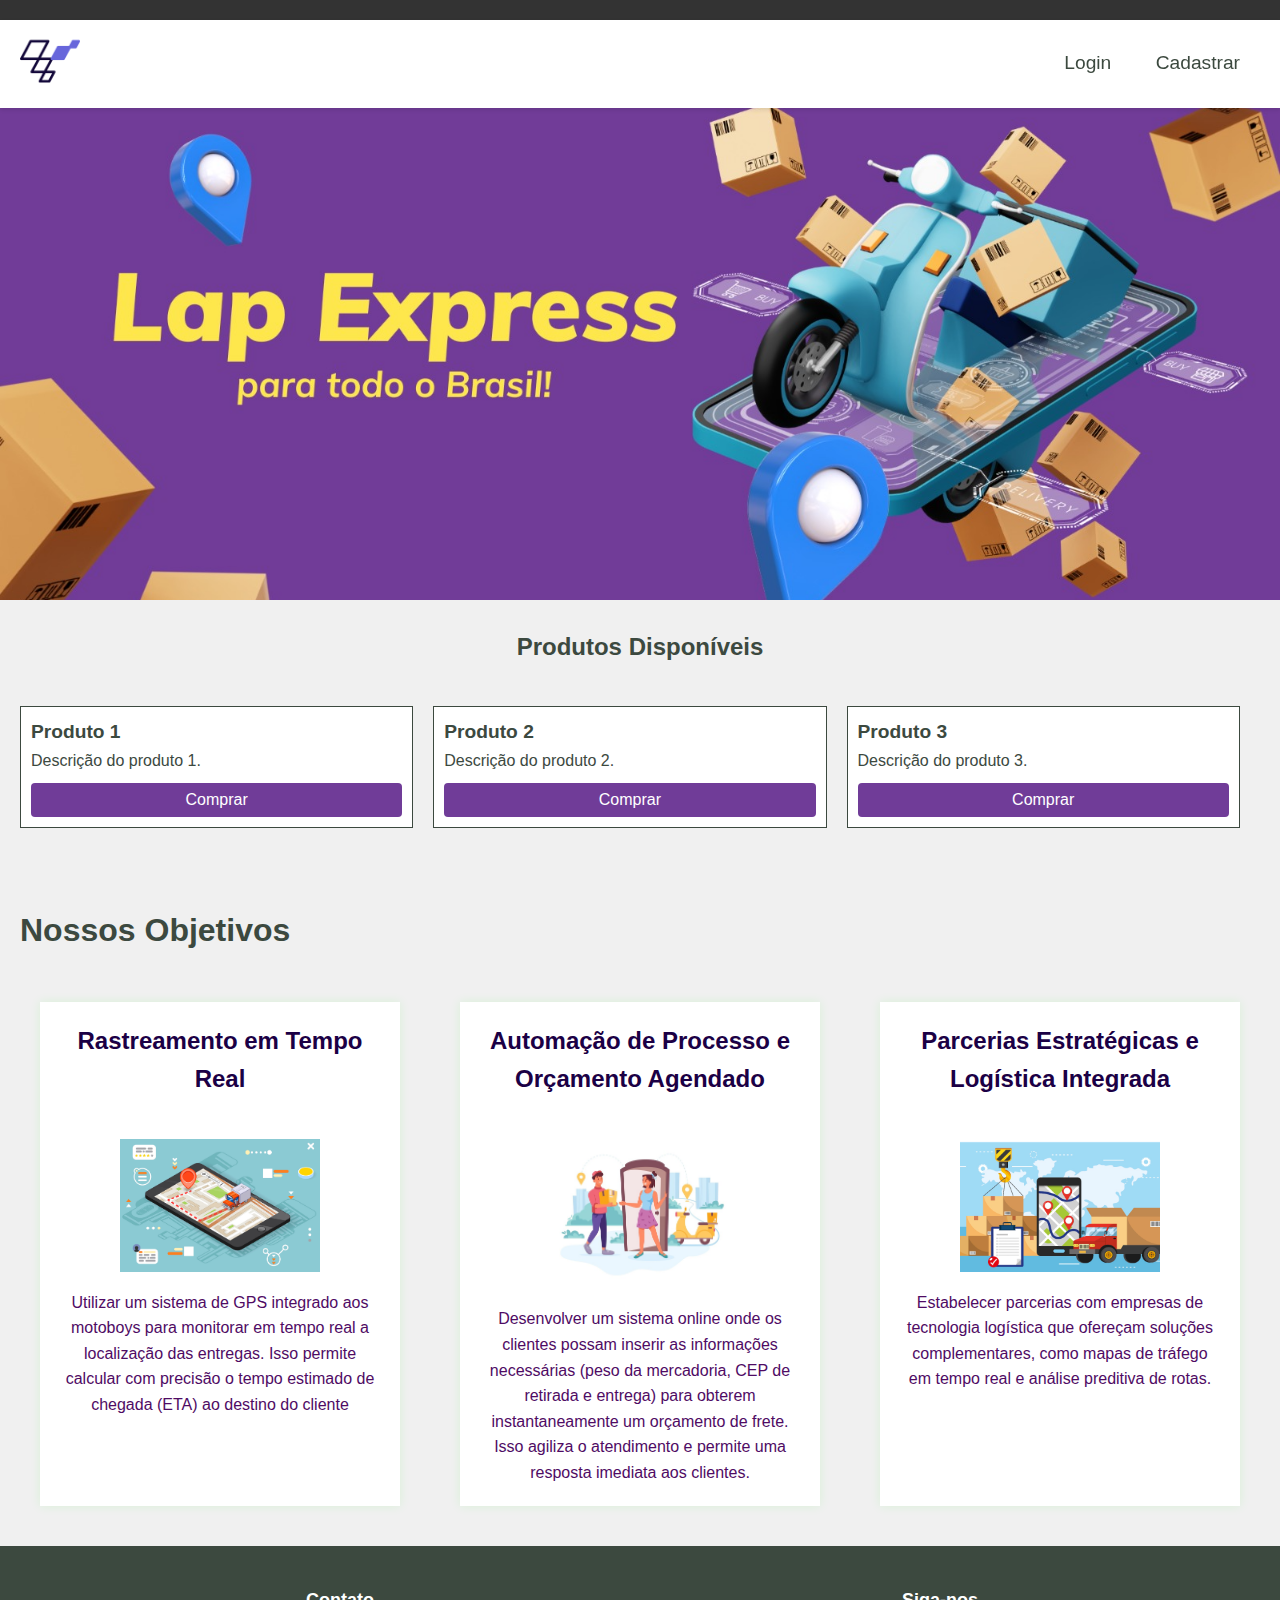
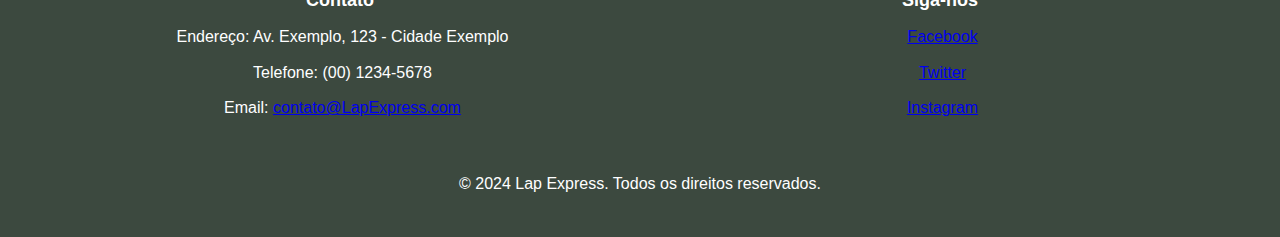
<file: verdadeira/index.html>
<!DOCTYPE html>
<html lang="pt-BR">

<head>
    <meta charset="UTF-8">
    <meta name="viewport" content="width=device-width, initial-scale=1.0">
    <title>Página Principal</title>
    <link rel="stylesheet" href="CSS/style.css">
    <link rel="shortcut icon" href="media/image/favicon.ico" type="image/x-icon">
    <script src="scripts.js" defer></script>
</head>

<body>
    <div class="barra-vazia"></div>
    <header id="main-header">
        <div class="logo">
            <a href="index.html"><img src="media/image/logomoto.webp" alt="Logo com uma moto"></a>
        </div>
        <nav>
            <ul>
                <li><a href="login.html">Login</a></li>
                <li><a href="cadastro2.html">Cadastrar</a></li>
            </ul>
        </nav>
    </header>

    <div class="banner">
        <img src="media/image/banner.png" alt="Banner">
    </div>

    <main>
        <section id="produtos-section">
            <h2>Produtos Disponíveis</h2>
            <div id="produtos-container">
                <div class="produto">
                    <h3>Produto 1</h3>
                    <p>Descrição do produto 1.</p>
                    <button onclick="comprarProduto('Produto 1')">Comprar</button>
                </div>
                <div class="produto">
                    <h3>Produto 2</h3>
                    <p>Descrição do produto 2.</p>
                    <button onclick="comprarProduto('Produto 2')">Comprar</button>
                </div>
                <div class="produto">
                    <h3>Produto 3</h3>
                    <p>Descrição do produto 3.</p>
                    <button onclick="comprarProduto('Produto 3')">Comprar</button>
                </div>
            </div>
            <div>
                <br><br><br>
                <h1>Nossos Objetivos</h1>
                <br>
                <div class="container">
                    <div class="section">
                        <h2>Rastreamento em Tempo Real</h2>
                        <img src="media/image/rastreamento.jpg" alt="Rastreamento em Tempo Real">
                        <p>Utilizar um sistema de GPS integrado aos motoboys para monitorar em tempo real a localização
                            das entregas. Isso permite calcular com precisão o tempo estimado de chegada (ETA) ao
                            destino do cliente</p>
                    </div>
                    <div class="section">
                        <h2>Automação de Processo e Orçamento Agendado</h2>
                        <img src="media/image/imagematomaçao.jpg" alt="Automação de Processo">
                        <p>Desenvolver um sistema online onde os clientes possam inserir as informações necessárias
                            (peso da mercadoria, CEP de retirada e entrega) para obterem instantaneamente um orçamento
                            de frete. Isso agiliza o atendimento e permite uma resposta imediata aos clientes.</p>
                    </div>
                    <div class="section">
                        <h2>Parcerias Estratégicas e Logística Integrada</h2>
                        <img src="media/image/sistema-logistico.jpg" alt="Parcerias Estratégicas">
                        <p>Estabelecer parcerias com empresas de tecnologia logística que ofereçam soluções
                            complementares, como mapas de tráfego em tempo real e análise preditiva de rotas.</p>
                    </div>
                </div>
        </section>
    </main>

    <div id="customizacao-modal" class="modal">
        <div class="modal-content">
            <span class="close">&times;</span>
            <h2>Customização de Embalagem</h2>
            <form id="customizacao-form">
                <div>
                    <label for="peso">Peso (kg):</label>
                    <input type="number" id="peso" name="peso" required>
                </div>
                <div>
                    <label for="distancia">Distância (km):</label>
                    <input type="number" id="distancia" name="distancia" required>
                </div>
                <div>
                    <label for="tempo">Tempo de deslocamento (min):</label>
                    <input type="number" id="tempo" name="tempo" required>
                </div>
                <div>
                    <label>
                        Marque a caixa abaixo caso queira a embalagem customizada!
                        <input type="checkbox" id="embalagem-customizada" name="embalagem-customizada">
                    </label>
                </div>
                <div id="campos-embalagem" style="display: none;">
                    <div>
                        <label for="mensagem-personalizada">Mensagem Personalizada:</label>
                        <textarea id="mensagem-personalizada" name="mensagem-personalizada" rows="4"></textarea>
                    </div>
                    <div>
                        <label for="tipo-embalagem">Tipo de Embalagem:</label>
                        <select id="tipo-embalagem" name="tipo-embalagem">
                            <option value="simples">Simples</option>
                            <option value="presente">Presente</option>
                        </select>
                    </div>
                </div>
                <div>
                    <label>Valor do Frete: R$ <span id="valor-frete">0.00</span></label>
                </div>
                <button type="submit">Confirmar Compra</button>
            </form>
        </div>
    </div>
    <footer>
        <div class="footer-container">
            <div class="footer-section">
                <h4>Contato</h4>
                <ul>
                    <li><i class="fas fa-map-marker-alt"></i> Endereço: Av. Exemplo, 123 - Cidade Exemplo</li>
                    <li><i class="fas fa-phone-alt"></i> Telefone: (00) 1234-5678</li>
                    <li><i class="fas fa-envelope"></i> Email: <a
                            href="mailto:contato@LapExpress.com">contato@LapExpress.com</a></li>
                </ul>
            </div>
            <div class="footer-section">
                <h4>Siga-nos</h4>
                <ul class="social-icons">
                    <li><a href="#" target="_blank"><i class="fab fa-facebook-f"></i>Facebook</a></li>
                    <li><a href="#" target="_blank"><i class="fab fa-twitter"></i>Twitter</a></li>
                    <li><a href="#" target="_blank"><i class="fab fa-instagram"></i>Instagram</a></li>
                </ul>
            </div>
        </div>
        <div class="footer-bottom">
            <p>&copy; 2024 Lap Express. Todos os direitos reservados.</p>
        </div>
    </footer>

</body>

<script>
    function calcularFrete() {
        const peso = parseFloat(document.getElementById('peso').value);
        const distancia = parseFloat(document.getElementById('distancia').value);
        const tempo = parseFloat(document.getElementById('tempo').value);

        let valorPeso = 0;
        if (peso < 1) {
            valorPeso = 3.00;
        } else if (peso >= 1 && peso < 3) {
            valorPeso = 5.00;
        } else if (peso >= 3 && peso < 8) {
            valorPeso = 9.00;
        } else if (peso >= 8 && peso < 12) {
            valorPeso = 12.00;
        } else {
            alert('Peso acima do permitido para transporte.');
            return;
        }

        const valorDistancia = distancia * 0.50;
        const valorTempo = tempo * 0.30;
        const valorFrete = valorPeso + valorDistancia + valorTempo;

        document.getElementById('valor-frete').innerText = valorFrete.toFixed(2);
    }

    function comprarProduto(produto) {
        const modal = document.getElementById('customizacao-modal');
        modal.style.display = 'block';

        document.getElementById('customizacao-form').addEventListener('input', calcularFrete);
    }

    document.getElementById('embalagem-customizada').addEventListener('change', function () {
        var camposEmbalagem = document.getElementById('campos-embalagem');
        camposEmbalagem.style.display = this.checked ? 'block' : 'none';
        var camposParaHabilitar = camposEmbalagem.querySelectorAll('textarea, select');
        camposParaHabilitar.forEach(function (campo) {
            campo.disabled = !this.checked;
        }, this);
    });

    window.onclick = function (event) {
        const modal = document.getElementById('customizacao-modal');
        if (event.target == modal) {
            modal.style.display = 'none';
        }
    }
</script>

</html>
</file>
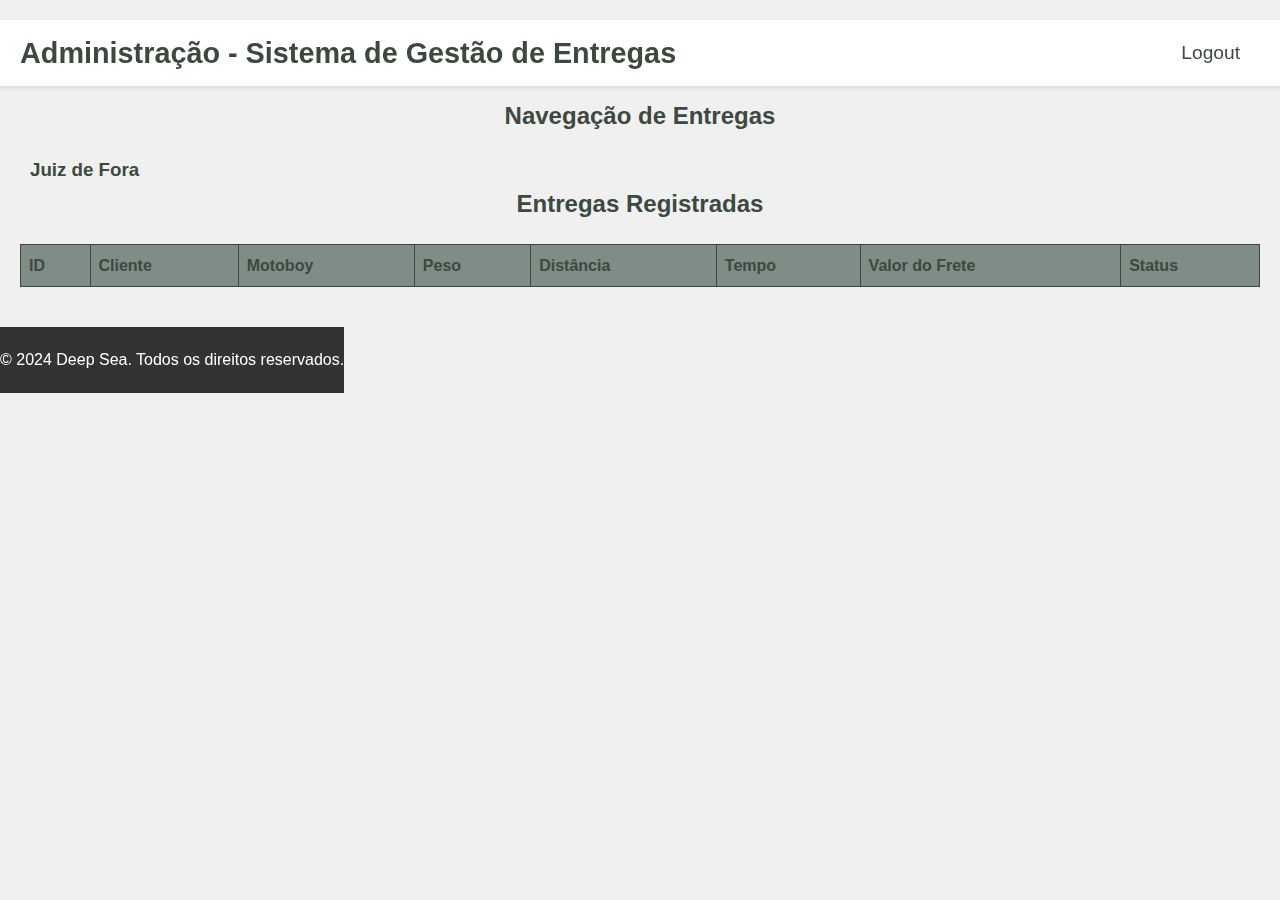
<file: verdadeira/admin.html>
<!DOCTYPE html>
<html lang="pt-BR">

<head>
    <meta charset="UTF-8">
    <meta name="viewport" content="width=device-width, initial-scale=1.0">
    <title>Administração</title>
    <link rel="stylesheet" href="CSS/style.css">
    <script src="scripts.js"></script>
    <style>
        .cidade,
        .bairro,
        .rua {
            margin-left: 10px;
            cursor: pointer;
        }

        .bairro,
        .rua {
            display: none;
        }

        .expandido>.bairro {
            display: block;
        }

        .bairro.expandido>.rua {
            display: block;
        }
        footer {
            background-color: #333;
            color: #fff;
            padding: 20px 0;
            text-align: center;
            position: fixed;
        }
    </style>
</head>

<body>
    <br><br><br>
    <header>
        <h1>Administração - Sistema de Gestão de Entregas</h1>
        <nav>
            <ul>
                <li><a href="login.html">Logout</a></li>
            </ul>
        </nav>
    </header>

    <main>
        <section id="navegacao-section">
            <h2>Navegação de Entregas</h2>
            <div id="navegacao-container">
                <!-- Navegação de cidades, bairros e ruas será inserida aqui -->
            </div>
        </section>

        <section id="entregas-section">
            <h2>Entregas Registradas</h2>
            <table>
                <thead>
                    <tr>
                        <th>ID</th>
                        <th>Cliente</th>
                        <th>Motoboy</th>
                        <th>Peso</th>
                        <th>Distância</th>
                        <th>Tempo</th>
                        <th>Valor do Frete</th>
                        <th>Status</th>
                    </tr>
                </thead>
                <tbody id="entregas-tbody">
                    <!-- Entregas serão inseridas aqui -->
                </tbody>
            </table>
        </section>
    </main>

    <footer>
        <p>&copy; 2024 Deep Sea. Todos os direitos reservados.</p>
    </footer>

      <script>
        const entregas = [
            {
                id: 1,
                cliente: 'João Silva',
                motoboy: 'Carlos Santos',
                peso: 2,
                distancia: 5,
                tempo: 15,
                valorFrete: 8.5,
                status: 'Finalizada',
                cidade: 'Juiz de Fora',
                bairro: 'Centro',
                rua: 'Rua A, 123'
            },
            {
                id: 2,
                cliente: 'Maria Oliveira',
                motoboy: 'Pedro Souza',
                peso: 4,
                distancia: 10,
                tempo: 25,
                valorFrete: 14.5,
                status: 'Em andamento',
                cidade: 'Juiz de Fora',
                bairro: 'Jardim',
                rua: 'Rua B, 456'
            },
            {
                id: 3,
                cliente: 'Carlos Mendes',
                motoboy: 'Cleide Pinheiro',
                peso: 3,
                distancia: 7,
                tempo: 20,
                valorFrete: 12.0,
                status: 'Em andamento',
                cidade: 'Juiz de Fora',
                bairro: 'São Mateus',
                rua: 'Rua C, 789'
            },
            {
                id: 4,
                cliente: 'Dalva Santos',
                motoboy: 'Nenhum',
                peso: 3,
                distancia: 7,
                tempo: 20,
                valorFrete: 15.5,
                status: 'Em andamento',
                cidade: 'Juiz de Fora',
                bairro: 'Centro',
                rua: 'Rua D, 456'
            },
            {
                id: 5,
                cliente: 'Lucas Pereira',
                motoboy: 'Maria Ferreira',
                peso: 2,
                distancia: 5,
                tempo: 15,
                valorFrete: 10.0,
                status: 'Finalizada',
                cidade: 'Juiz de Fora',
                bairro: 'Santa Luzia',
                rua: 'Rua E, 123'
            },
            {
                id: 6,
                cliente: 'Ana Clara',
                motoboy: 'José da Silva',
                peso: 4,
                distancia: 10,
                tempo: 25,
                valorFrete: 14.5,
                status: 'Em andamento',
                cidade: 'Juiz de Fora',
                bairro: 'Jardim',
                rua: 'Rua F, 456'
            }
        ];

        function carregarNavegacao() {
            const navegacaoContainer = document.getElementById('navegacao-container');
            const cidades = [...new Set(entregas.map(entrega => entrega.cidade))];

            cidades.forEach(cidade => {
                const cidadeDiv = document.createElement('div');
                cidadeDiv.classList.add('cidade');
                cidadeDiv.innerHTML = `<h3>${cidade}</h3>`;
                const bairros = [...new Set(entregas.filter(entrega => entrega.cidade === cidade).map(entrega => entrega.bairro))];

                bairros.forEach(bairro => {
                    const bairroDiv = document.createElement('div');
                    bairroDiv.classList.add('bairro');
                    bairroDiv.innerHTML = `<h4>${bairro}</h4>`;
                    const ruas = [...new Set(entregas.filter(entrega => entrega.bairro === bairro && entrega.cidade === cidade).map(entrega => entrega.rua))];

                    ruas.forEach(rua => {
                        const ruaDiv = document.createElement('div');
                        ruaDiv.classList.add('rua');
                        ruaDiv.innerHTML = `<p>${rua}</p>`;
                        const ruaEntregas = entregas.filter(entrega => entrega.rua === rua);

                        ruaDiv.addEventListener('click', (event) => {
                            event.stopPropagation(); // Impede a propagação do evento para os elementos pai
                            carregarEntregas(ruaEntregas);
                        });

                        bairroDiv.appendChild(ruaDiv);
                    });

                    bairroDiv.addEventListener('click', (event) => {
                        event.stopPropagation(); // Impede a propagação do evento para os elementos pai
                        bairroDiv.classList.toggle('expandido');
                    });

                    cidadeDiv.appendChild(bairroDiv);
                });

                cidadeDiv.addEventListener('click', (event) => {
                    event.stopPropagation(); // Impede a propagação do evento para os elementos pai
                    cidadeDiv.classList.toggle('expandido');
                });

                navegacaoContainer.appendChild(cidadeDiv);
            });
        }

        function carregarEntregas(entregasParaMostrar) {
            const tbody = document.getElementById('entregas-tbody');
            tbody.innerHTML = '';
            entregasParaMostrar.forEach(entrega => {
                const row = document.createElement('tr');
                row.innerHTML = `
                    <td>${entrega.id}</td>
                    <td>${entrega.cliente}</td>
                    <td>${entrega.motoboy}</td>
                    <td>${entrega.peso} kg</td>
                    <td>${entrega.distancia} km</td>
                    <td>${entrega.tempo} min</td>
                    <td>R$ ${entrega.valorFrete.toFixed(2)}</td>
                    <td>${entrega.status}</td>
                `;
                tbody.appendChild(row);
            });
        }

        window.onload = carregarNavegacao;
    </script>
</body>

</html>
</file>
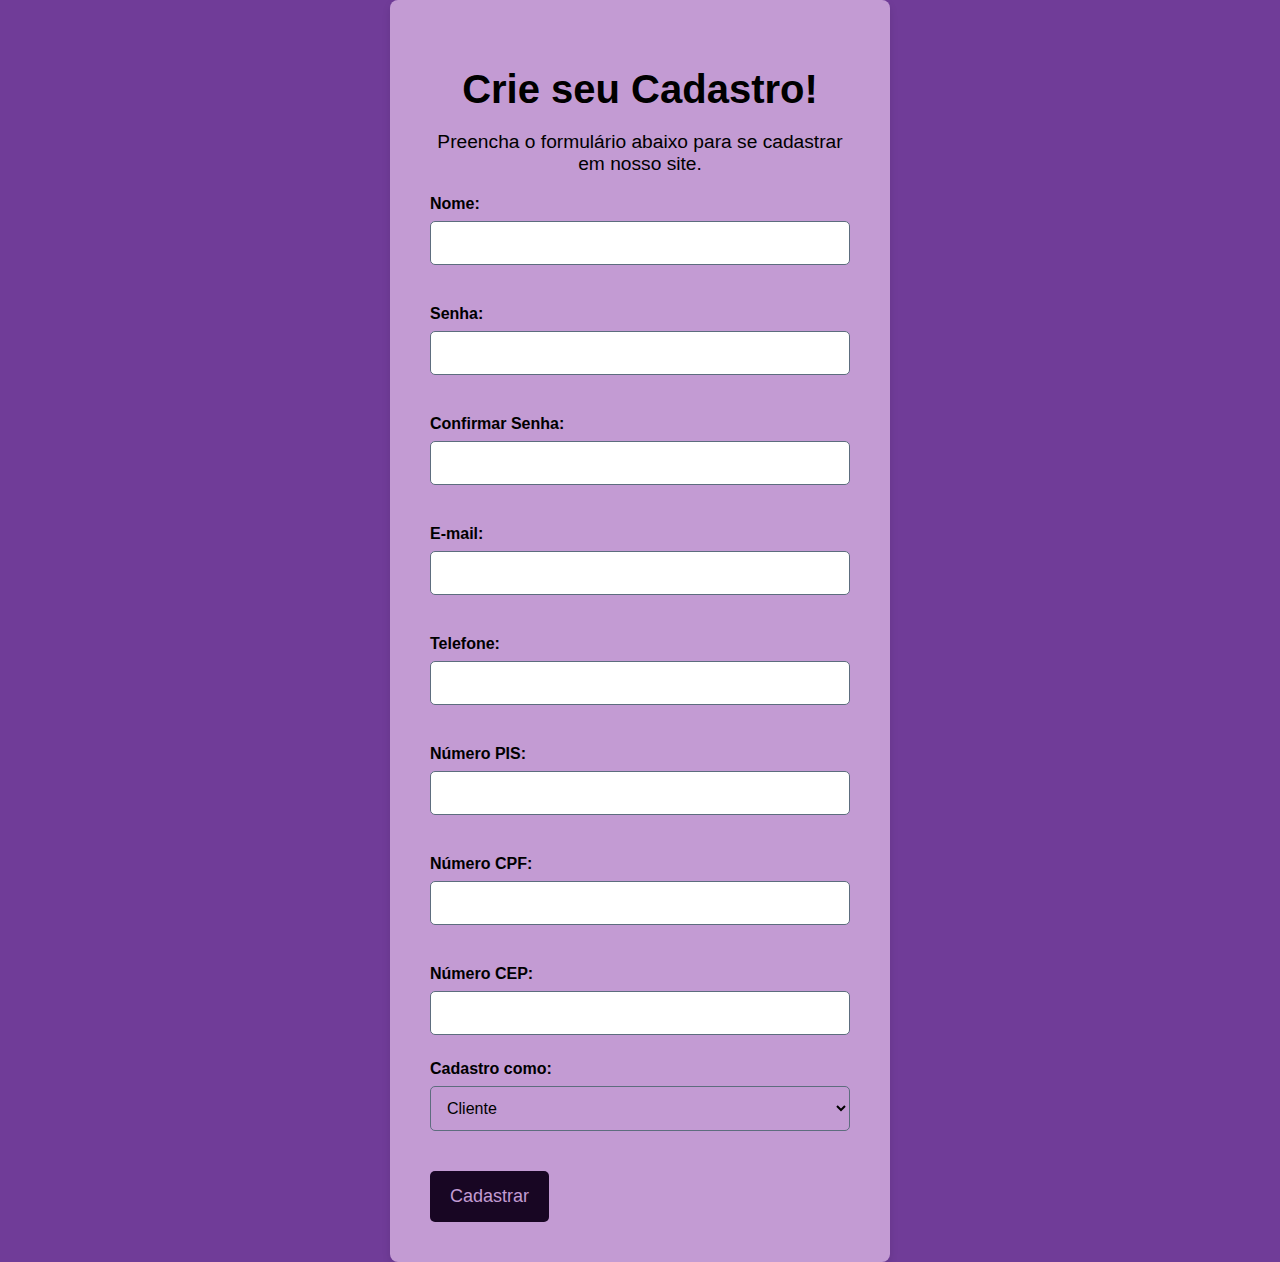
<file: verdadeira/cadastro.html>
<!DOCTYPE html>
<html lang="pt-br">

<head>
    <meta charset="UTF-8">
    <meta name="viewport" content="width=device-width, initial-scale=1.0">
    <title>Cadastro</title>

    <style>
        body {
            font-family: 'Segoe UI', Tahoma, Geneva, Verdana, sans-serif;
            background-color: #703C98;
            margin: 0;
            padding: 0;
            display: flex;
            justify-content: center;
            align-items: center;
            min-height: 100vh;
            /* Permite a rolagem se o conteúdo for maior */
            box-sizing: border-box;
        }

        form {
            width: auto;
            max-width: 500px;
            background-color: #C39BD3;
            padding: 40px;
            border-radius: 8px;
            box-shadow: 0 4px 8px rgba(0, 0, 0, 0.1);
            box-sizing: border-box;
        }

        header {
            text-align: center;
            margin-bottom: 20px;
        }

        header h1 {
            color: #000000;
            font-size: 2.5rem;
            margin-bottom: 10px;
        }

        header p {
            color: #000000;
            font-size: 1.2rem;
        }

        label {
            display: block;
            margin-bottom: 8px;
            color: #000000;
        }

        input[type="text"],
        input[type="email"],
        input[type="password"],
        select {
            width: 100%;
            padding: 10px;
            margin-bottom: 20px;
            border: 1px solid #5D6D7E;
            border-radius: 5px;
            font-size: 16px;
            box-sizing: border-box;
        }

        select {
            background-color: #C39BD3;
        }

        input[type="submit"] {
            background-color: #180623;
            color: #C39BD3;
            border: none;
            padding: 15px 20px;
            text-align: center;
            text-decoration: none;
            display: inline-block;
            font-size: 18px;
            border-radius: 5px;
            cursor: pointer;
            transition: background-color 0.3s;
        }

        input[type="submit"]:hover {
            background-color: #7e8d85;
            color: white;
        }

        .form-group {
            margin-bottom: 20px;
        }

        .form-group:last-child {
            margin-bottom: 0;
        }

        .form-group label {
            font-weight: bold;
        }

        .form-group input[type="text"],
        .form-group input[type="email"],
        .form-group input[type="password"],
        .form-group select {
            padding: 12px;
        }

        .error-message {
            color: red;
            font-size: 0.9rem;
            margin-top: -15px;
            margin-bottom: 15px;
        }
    </style>
</head>

<body>
    <form id="cadastro-form">
        <header>
            <h1>Crie seu Cadastro!</h1>
            <p>Preencha o formulário abaixo para se cadastrar em nosso site.</p>
        </header>

        <div class="form-group">
            <label for="nome">Nome:</label>
            <input type="text" id="nome" name="nome" required>
        </div>

        <div class="form-group">
            <label for="senha">Senha:</label>
            <input type="password" id="senha" name="senha" required>
        </div>

        <div class="form-group">
            <label for="confirmar-senha">Confirmar Senha:</label>
            <input type="password" id="confirmar-senha" name="confirmar-senha" required>
        </div>

        <div class="form-group">
            <label for="email">E-mail:</label>
            <input type="email" id="email" name="email" required>
        </div>

        <div class="form-group">
            <label for="telefone">Telefone:</label>
            <input type="text" id="telefone" name="telefone" required>
        </div>

        <div class="form-group">
            <label for="PIS">Número PIS:</label>
            <input type="text" id="PIS" name="PIS" required>
        </div>

        <div class="form-group">
            <label for="CPF">Número CPF:</label>
            <input type="text" id="CPF" name="CPF" required>
        </div>

        <div class="form-group">
            <label for="CEP">Número CEP:</label>
            <input type="text" id="CEP" name="CEP" required>
            <div id="cep-error" class="error-message"></div>
        </div>

        <div class="form-group">
            <label for="cadastro-tipo">Cadastro como:</label>
            <select id="cadastro-tipo" name="cadastro-tipo" required>
                <option value="cliente">Cliente</option>
                <option value="entregador">Entregador</option>
            </select>
        </div>

        <div id="motoboy-fields" style="display: none;">
            <div class="form-group">
                <label for="veiculo">Veículo:</label>
                <select id="veiculo" name="veiculo" required>
                    <option value="">Selecione...</option>
                    <option value="moto">Moto</option>
                    <option value="bicicleta">Bicicleta</option>
                    <option value="carro">Carro</option>
                </select>
            </div>

            <div class="form-group">
                <label for="placa">Placa do Veículo (Se tiver):</label>
                <input type="text" id="placa" name="placa">
            </div>

            <div class="form-group">
                <label for="cidade">Cidade de Atuação:</label>
                <input type="text" id="cidade" name="cidade" required>
            </div>

            <div class="form-group">
                <label for="foto">Foto de perfil 3x4:</label>
                <input type="file" id="foto" name="foto" required>
            </div>
        </div>

        <div class="form-group">
            <input type="submit" value="Cadastrar">
        </div>
    </form>

    

    <script>
        function validarNomeCompleto(nome) {
    const resultado = verificarNomeCompleto(nome);
    return {
        valido: resultado.valido,
        mensagem: resultado.mensagem
    };
}

function verificarNomeCompleto(nome) {
    const partes = nome.trim().split(/\s+/);
    if (partes.length < 2) {
        return {
            valido: false,
            mensagem: 'O nome completo deve conter pelo menos um primeiro nome e um sobrenome.'
        };
    }
    return {
        valido: true,
        mensagem: ''
    };
}

document.getElementById('cadastro-tipo').addEventListener('change', function () {
    const motoboyFields = document.getElementById('motoboy-fields');
    if (this.value === 'entregador') {
        motoboyFields.style.display = 'block';
    } else {
        motoboyFields.style.display = 'none';
    }
});

document.getElementById('cadastro-form').addEventListener('submit', function (e) {
    e.preventDefault();

    const nome = document.getElementById('nome').value.trim();
    const senha = document.getElementById('senha').value;
    const confirmarSenha = document.getElementById('confirmar-senha').value;
    const email = document.getElementById('email').value;
    const telefone = document.getElementById('telefone').value;
    const PIS = document.getElementById('PIS').value;
    const CPF = document.getElementById('CPF').value;
    const CEP = document.getElementById('CEP').value;
    let valido = true;

    document.querySelectorAll('.error-message').forEach(el => el.textContent = '');
    document.getElementById('form-message').textContent = '';

    const nomeResultado = validarNomeCompleto(nome);
    if (!nomeResultado.valido) {
        document.getElementById('nome-error').textContent = nomeResultado.mensagem;
        valido = false;
    }

    const senhaRegex = /^(?=.*[A-Z])(?=.*\d)(?=.*[@#$%^&*!])[A-Za-z\d@#$%^&*!]{8,}$/;
    if (!senhaRegex.test(senha)) {
        document.getElementById('senha-error').textContent = 'A senha deve ter pelo menos 8 caracteres, incluindo uma letra maiúscula, um número e um caractere especial.';
        valido = false;
    }

    if (senha !== confirmarSenha) {
        document.getElementById('confirmar-senha-error').textContent = 'As senhas não conferem. Por favor, tente novamente.';
        valido = false;
    }

    const emailRegex = /^[^\s@]+@[^\s@]+\.[^\s@]+$/;
    if (!emailRegex.test(email)) {
        document.getElementById('email-error').textContent = 'O e-mail deve ser válido.';
        valido = false;
    }

    const telefoneRegex = /^\d{10,11}$/;
    if (!telefoneRegex.test(telefone)) {
        document.getElementById('telefone-error').textContent = 'O telefone deve ter 10 ou 11 dígitos.';
        valido = false;
    }

    const pisRegex = /^\d{11}$/;
    if (!pisRegex.test(PIS)) {
        document.getElementById('PIS-error').textContent = 'O número PIS deve ter 11 dígitos.';
        valido = false;
    }

    const cpfRegex = /^\d{11}$/;
    if (!cpfRegex.test(CPF)) {
        document.getElementById('CPF-error').textContent = 'O número CPF deve ter 11 dígitos.';
        valido = false;
    }

    const cepRegex = /^\d{8}$/;
    if (!cepRegex.test(CEP)) {
        document.getElementById('cep-error').textContent = 'O número CEP deve ter 8 dígitos.';
        valido = false;
    }

    if (valido = true) {
        window.alert('Cadastro realizado!');
        setTimeout(() => {
            window.location.href = 'index2.html';
        }, 1000); // Atraso de 1 segundo para garantir que o alerta seja exibido antes do redirecionamento
    } else {
        document.getElementById('form-message').textContent = 'Por favor, corrija os erros no formulário e tente novamente.';
        document.getElementById('form-message').style.color = 'red';
    }
});

    </script>
</body>
</html>

</body >


</html >
</file>
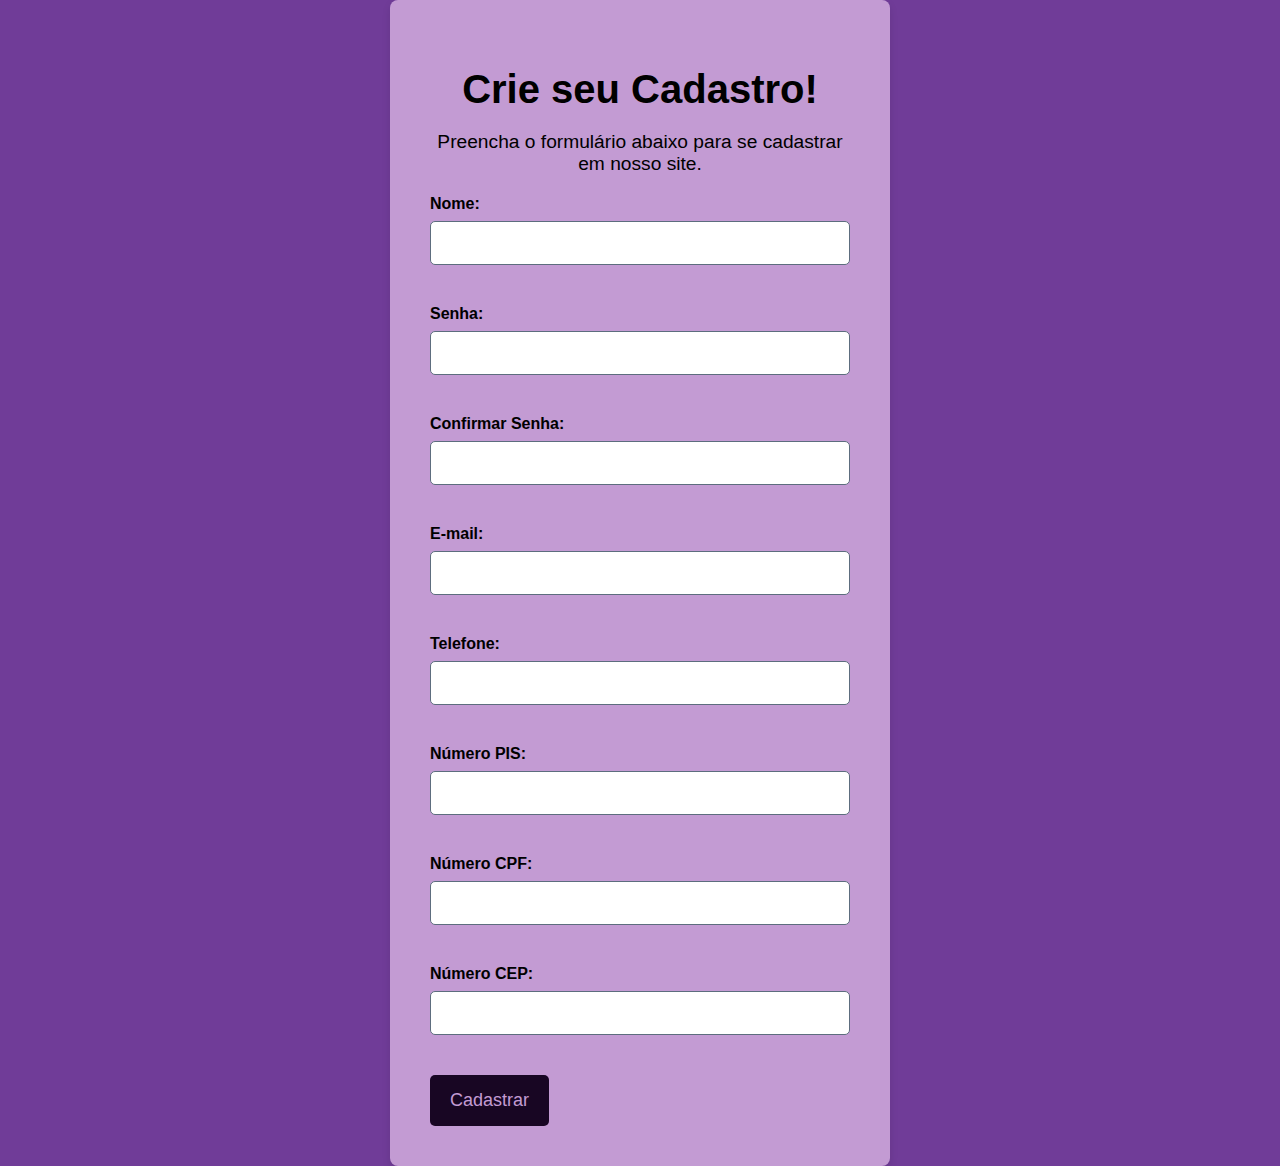
<file: verdadeira/cadastro2.html>
<!DOCTYPE html>
<html lang="pt-br">
<head>
    <meta charset="UTF-8">
    <meta name="viewport" content="width=device-width, initial-scale=1.0">
    <title>Cadastro</title>
    <style>
        /* Estilos conforme anterior */
    </style>
</head>
<style>
    body {
        font-family: 'Segoe UI', Tahoma, Geneva, Verdana, sans-serif;
        background-color: #703C98;
        margin: 0;
        padding: 0;
        display: flex;
        justify-content: center;
        align-items: center;
        min-height: 100vh;
        box-sizing: border-box;
    }

    form {
        width: auto;
        max-width: 500px;
        background-color: #C39BD3;
        padding: 40px;
        border-radius: 8px;
        box-shadow: 0 4px 8px rgba(0, 0, 0, 0.1);
        box-sizing: border-box;
    }

    header {
        text-align: center;
        margin-bottom: 20px;
    }

    header h1 {
        color: #000000;
        font-size: 2.5rem;
        margin-bottom: 10px;
    }

    header p {
        color: #000000;
        font-size: 1.2rem;
    }

    label {
        display: block;
        margin-bottom: 8px;
        color: #000000;
    }

    input[type="text"],
    input[type="email"],
    input[type="password"],
    select {
        width: 100%;
        padding: 10px;
        margin-bottom: 20px;
        border: 1px solid #5D6D7E;
        border-radius: 5px;
        font-size: 16px;
        box-sizing: border-box;
    }

    select {
        background-color: #C39BD3;
    }

    input[type="submit"] {
        background-color: #180623;
        color: #C39BD3;
        border: none;
        padding: 15px 20px;
        text-align: center;
        text-decoration: none;
        display: inline-block;
        font-size: 18px;
        border-radius: 5px;
        cursor: pointer;
        transition: background-color 0.3s;
    }

    input[type="submit"]:hover {
        background-color: #7e8d85;
        color: white;
    }

    .form-group {
        margin-bottom: 20px;
    }

    .form-group:last-child {
        margin-bottom: 0;
    }

    .form-group label {
        font-weight: bold;
    }

    .form-group input[type="text"],
    .form-group input[type="email"],
    .form-group input[type="password"],
    .form-group select {
        padding: 12px;
    }

    .error-message {
        color: red;
        font-size: 0.9rem;
        margin-top: -15px;
        margin-bottom: 15px;
    }
</style>
<body>
    <form id="cadastro-form">
        <header>
            <h1>Crie seu Cadastro!</h1>
            <p>Preencha o formulário abaixo para se cadastrar em nosso site.</p>
        </header>

        <div class="form-group">
            <label for="nome">Nome:</label>
            <input type="text" id="nome" name="nome" required>
        </div>

        <div class="form-group">
            <label for="senha">Senha:</label>
            <input type="password" id="senha" name="senha" required>
        </div>

        <div class="form-group">
            <label for="confirmar-senha">Confirmar Senha:</label>
            <input type="password" id="confirmar-senha" name="confirmar-senha" required>
        </div>

        <div class="form-group">
            <label for="email">E-mail:</label>
            <input type="email" id="email" name="email" required>
        </div>

        <div class="form-group">
            <label for="telefone">Telefone:</label>
            <input type="text" id="telefone" name="telefone" required>
        </div>

        <div class="form-group">
            <label for="PIS">Número PIS:</label>
            <input type="text" id="PIS" name="PIS" required>
        </div>

        <div class="form-group">
            <label for="CPF">Número CPF:</label>
            <input type="text" id="CPF" name="CPF" required>
        </div>

        <div class="form-group">
            <label for="CEP">Número CEP:</label>
            <input type="text" id="CEP" name="CEP" required>
        </div>

        <div class="form-group">
            <input type="submit" value="Cadastrar">
        </div>
    </form>

    <script>
        function validateName(name) {
            // Lógica
            const parts = name.trim().split(/\s+/); // Divide o nome em palavras usando espaços
            return parts.length >= 2; // Deve conter pelo menos um nome e um sobrenome
        }

        function validatePassword(password) {
            const minLength = 8;
            const hasUpperCase = /[A-Z]/.test(password);
            const hasNumber = /\d/.test(password);
            return password.length >= minLength && hasUpperCase && hasNumber;
        }

        document.getElementById('cadastro-form').addEventListener('submit', function(event) {
            event.preventDefault();  // Evita o envio do formulário

            const nome = document.getElementById('nome').value;
            const senha = document.getElementById('senha').value;
            const confirmarSenha = document.getElementById('confirmar-senha').value;

            if (!validateName(nome)) {
                alert('O nome completo deve conter pelo menos um primeiro nome e um sobrenome.');
                return;
            }

            if (!validatePassword(senha)) {
                alert('A senha deve ter pelo menos 8 caracteres, uma letra maiúscula e um número.');
                return;
            }

            if (senha !== confirmarSenha) {
                alert('As senhas não coincidem.');
                return;
            }

            alert('Cadastro realizado com sucesso!');
            // Redireciona para a página inicial após a validação
            window.location.href = 'index.html';
        });
    </script>
</body>
</html>
</file>
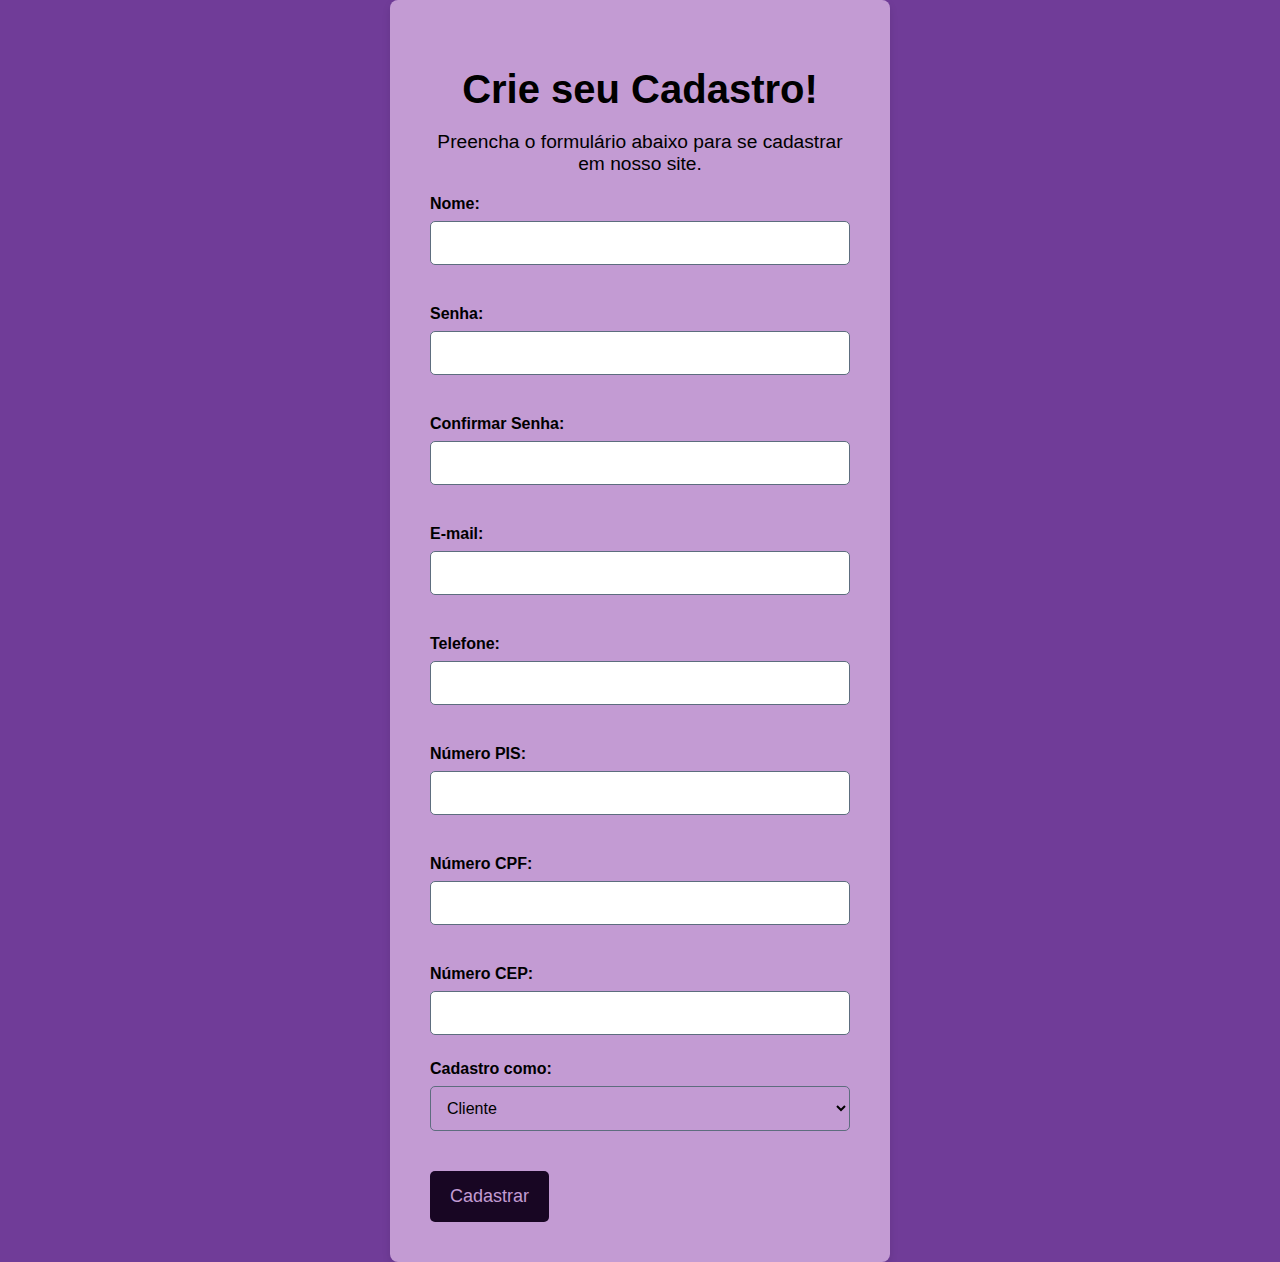
<file: verdadeira/cadastroteste.html>
<!DOCTYPE html>
<html lang="pt-br">

<head>
    <meta charset="UTF-8">
    <meta name="viewport" content="width=device-width, initial-scale=1.0">
    <title>Cadastro</title>

    <style>
        body {
            font-family: 'Segoe UI', Tahoma, Geneva, Verdana, sans-serif;
            background-color: #703C98;
            margin: 0;
            padding: 0;
            display: flex;
            justify-content: center;
            align-items: center;
            min-height: 100vh;
            /* Permite a rolagem se o conteúdo for maior */
            box-sizing: border-box;
        }

        form {
            width: auto;
            max-width: 500px;
            background-color: #C39BD3;
            padding: 40px;
            border-radius: 8px;
            box-shadow: 0 4px 8px rgba(0, 0, 0, 0.1);
            box-sizing: border-box;
        }

        header {
            text-align: center;
            margin-bottom: 20px;
        }

        header h1 {
            color: #000000;
            font-size: 2.5rem;
            margin-bottom: 10px;
        }

        header p {
            color: #000000;
            font-size: 1.2rem;
        }

        label {
            display: block;
            margin-bottom: 8px;
            color: #000000;
        }

        input[type="text"],
        input[type="email"],
        input[type="password"],
        select {
            width: 100%;
            padding: 10px;
            margin-bottom: 20px;
            border: 1px solid #5D6D7E;
            border-radius: 5px;
            font-size: 16px;
            box-sizing: border-box;
        }

        select {
            background-color: #C39BD3;
        }

        input[type="submit"] {
            background-color: #180623;
            color: #C39BD3;
            border: none;
            padding: 15px 20px;
            text-align: center;
            text-decoration: none;
            display: inline-block;
            font-size: 18px;
            border-radius: 5px;
            cursor: pointer;
            transition: background-color 0.3s;
        }

        input[type="submit"]:hover {
            background-color: #7e8d85;
            color: white;
        }

        .form-group {
            margin-bottom: 20px;
        }

        .form-group:last-child {
            margin-bottom: 0;
        }

        .form-group label {
            font-weight: bold;
        }

        .form-group input[type="text"],
        .form-group input[type="email"],
        .form-group input[type="password"],
        .form-group select {
            padding: 12px;
        }

        .error-message {
            color: red;
            font-size: 0.9rem;
            margin-top: -15px;
            margin-bottom: 15px;
        }
    </style>
</head>

<body>
    <form id="cadastro-form">
        <header>
            <h1>Crie seu Cadastro!</h1>
            <p>Preencha o formulário abaixo para se cadastrar em nosso site.</p>
        </header>

        <div class="form-group">
            <label for="nome">Nome:</label>
            <input type="text" id="nome" name="nome" required>
        </div>

        <div class="form-group">
            <label for="senha">Senha:</label>
            <input type="password" id="senha" name="senha" required>
        </div>

        <div class="form-group">
            <label for="confirmar-senha">Confirmar Senha:</label>
            <input type="password" id="confirmar-senha" name="confirmar-senha" required>
        </div>

        <div class="form-group">
            <label for="email">E-mail:</label>
            <input type="email" id="email" name="email" required>
        </div>

        <div class="form-group">
            <label for="telefone">Telefone:</label>
            <input type="text" id="telefone" name="telefone" required>
        </div>

        <div class="form-group">
            <label for="PIS">Número PIS:</label>
            <input type="text" id="PIS" name="PIS" required>
        </div>

        <div class="form-group">
            <label for="CPF">Número CPF:</label>
            <input type="text" id="CPF" name="CPF" required>
        </div>

        <div class="form-group">
            <label for="CEP">Número CEP:</label>
            <input type="text" id="CEP" name="CEP" required>
            <div id="cep-error" class="error-message"></div>
        </div>

        <div class="form-group">
            <label for="cadastro-tipo">Cadastro como:</label>
            <select id="cadastro-tipo" name="cadastro-tipo" required>
                <option value="cliente">Cliente</option>
                <option value="entregador">Entregador</option>
            </select>
        </div>

        <div id="motoboy-fields" style="display: none;">
            <div class="form-group">
                <label for="veiculo">Veículo:</label>
                <select id="veiculo" name="veiculo" required>
                    <option value="">Selecione...</option>
                    <option value="moto">Moto</option>
                    <option value="bicicleta">Bicicleta</option>
                    <option value="carro">Carro</option>
                </select>
            </div>

            <div class="form-group">
                <label for="placa">Placa do Veículo (Se tiver):</label>
                <input type="text" id="placa" name="placa">
            </div>

            <div class="form-group">
                <label for="cidade">Cidade de Atuação:</label>
                <input type="text" id="cidade" name="cidade" required>
            </div>

            <div class="form-group">
                <label for="foto">Foto de perfil 3x4:</label>
                <input type="file" id="foto" name="foto" required>
            </div>
        </div>

        <div class="form-group">
            <input type="submit" value="Cadastrar">
        </div>
    </form>

    

    <script>
        document.getElementById('cadastro-form').addEventListener('submit', function(event) {
            event.preventDefault();
            
            // Clear previous errors
            const errorElements = document.querySelectorAll('.error-message');
            errorElements.forEach(el => el.style.display = 'none');

            const nome = document.getElementById('nome');
            const senha = document.getElementById('senha');
            const confirmarSenha = document.getElementById('confirmar-senha');
            const email = document.getElementById('email');
            const cpf = document.getElementById('CPF');
            let formIsValid = true;

            // Validação do nome completo
            if (!/^\S+\s+\S+$/.test(nome.value.trim())) {
                document.getElementById('nome-error').style.display = 'block';
                formIsValid = false;
            }

            // Validação da senha
            const senhaRegex = /^(?=.*[a-z])(?=.*[A-Z])(?=.*\d)(?=.*[@$!%*?&])[A-Za-z\d@$!%*?&]{8,}$/;
            if (!senhaRegex.test(senha.value.trim())) {
                document.getElementById('senha-error').style.display = 'block';
                formIsValid = false;
            }

            // Validação da confirmação da senha
            if (senha.value !== confirmarSenha.value) {
                document.getElementById('confirmar-senha-error').style.display = 'block';
                formIsValid = false;
            }

            // Validação do e-mail
            if (!/\S+@\S+\.\S+/.test(email.value.trim())) {
                document.getElementById('email-error').style.display = 'block';
                formIsValid = false;
            }

            // Validação do CPF
            function isValidCPF(cpf) {
                cpf = cpf.replace(/\D/g, '');
                if (cpf.length !== 11 || /^(\d)\1+$/.test(cpf)) return false;
                let sum = 0, remainder;
                for (let i = 1; i <= 9; i++) sum += parseInt(cpf.charAt(i - 1)) * (11 - i);
                remainder = (sum * 10) % 11;
                if ((remainder === 10) || (remainder === 11)) remainder = 0;
                if (remainder !== parseInt(cpf.charAt(9))) return false;
                sum = 0;
                for (let i = 1; i <= 10; i++) sum += parseInt(cpf.charAt(i - 1)) * (12 - i);
                remainder = (sum * 10) % 11;
                if ((remainder === 10) || (remainder === 11)) remainder = 0;
                return remainder === parseInt(cpf.charAt(10));
            }
            if (!isValidCPF(cpf.value.trim())) {
                document.getElementById('cpf-error').style.display = 'block';
                formIsValid = false;
            }

            // Exibição dos campos específicos para entregador
            const cadastroTipo = document.getElementById('cadastro-tipo').value;
            document.getElementById('motoboy-fields').style.display = cadastroTipo === 'entregador' ? 'block' : 'none';

            if (formIsValid) {
                // Redireciona para a página index2.html
                window.location.href = 'index2.html';
            }
        });
    </script>

</body >


</html >
</file>
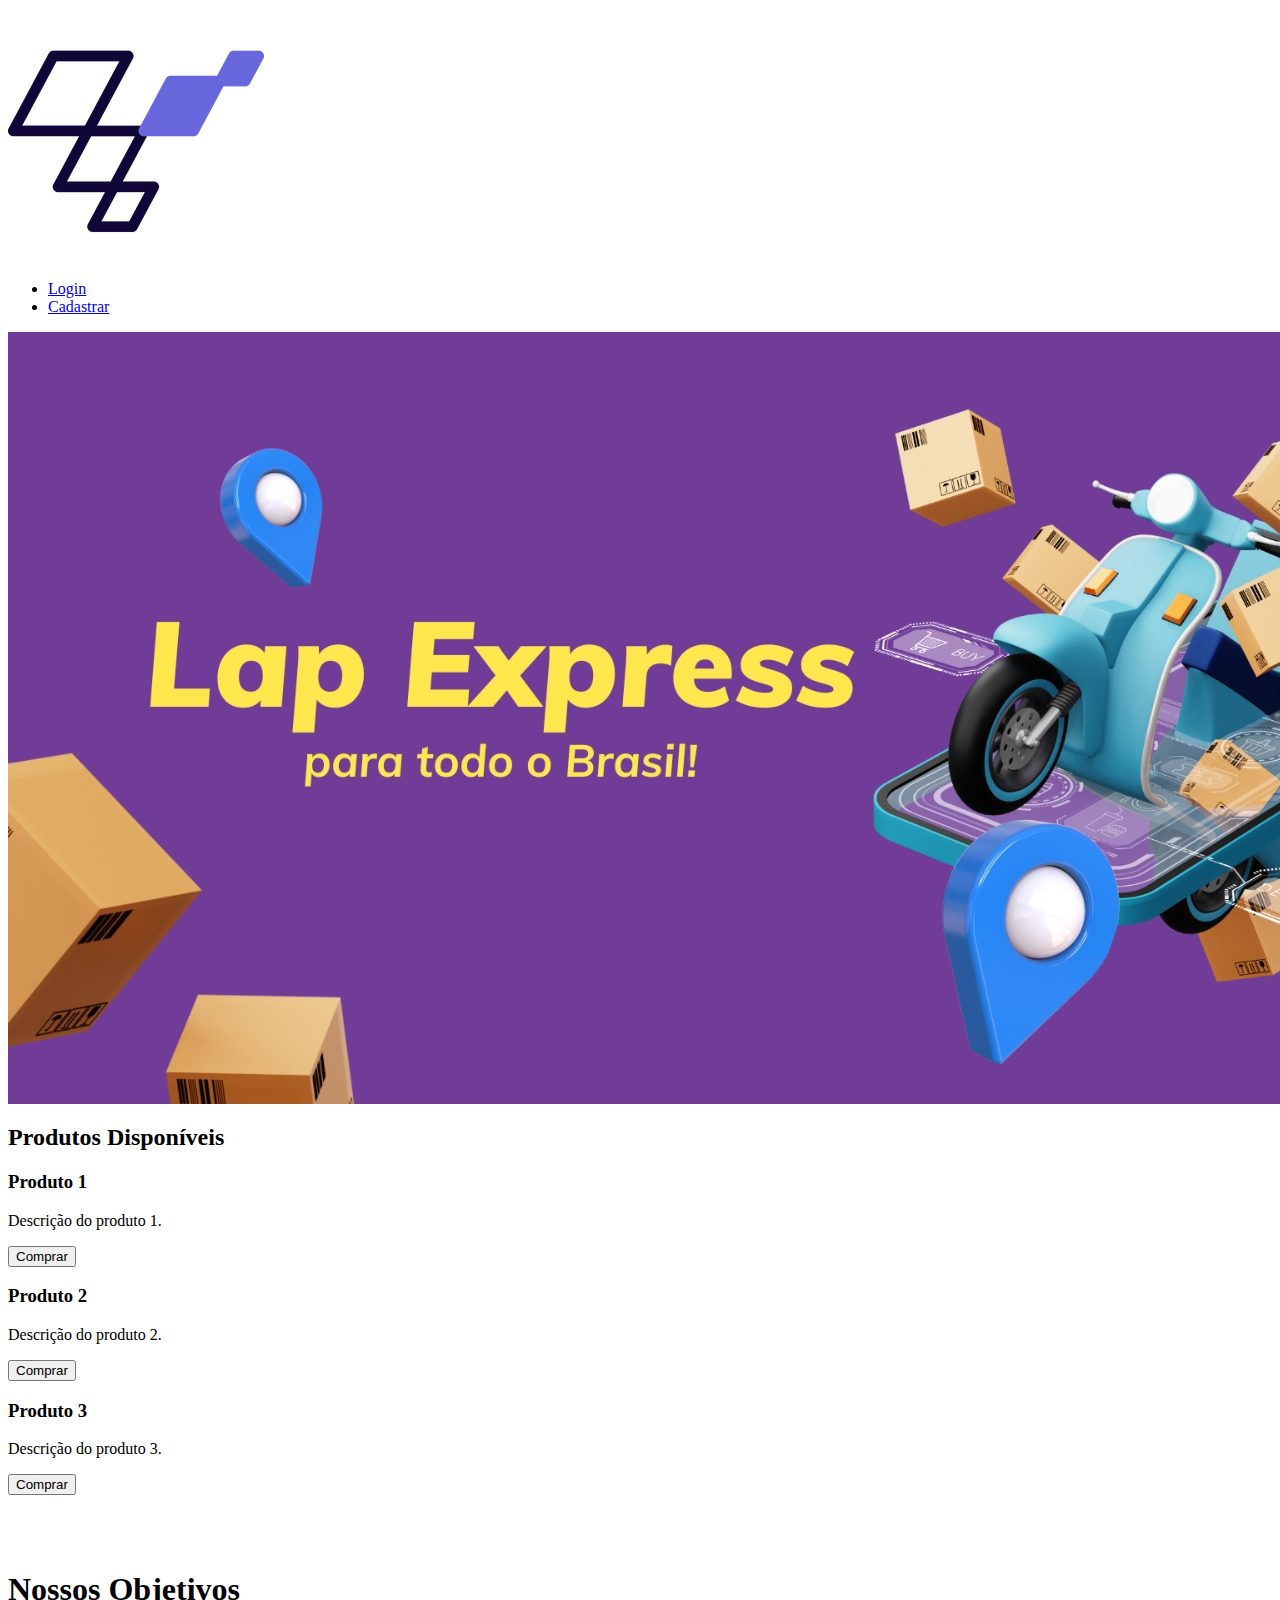
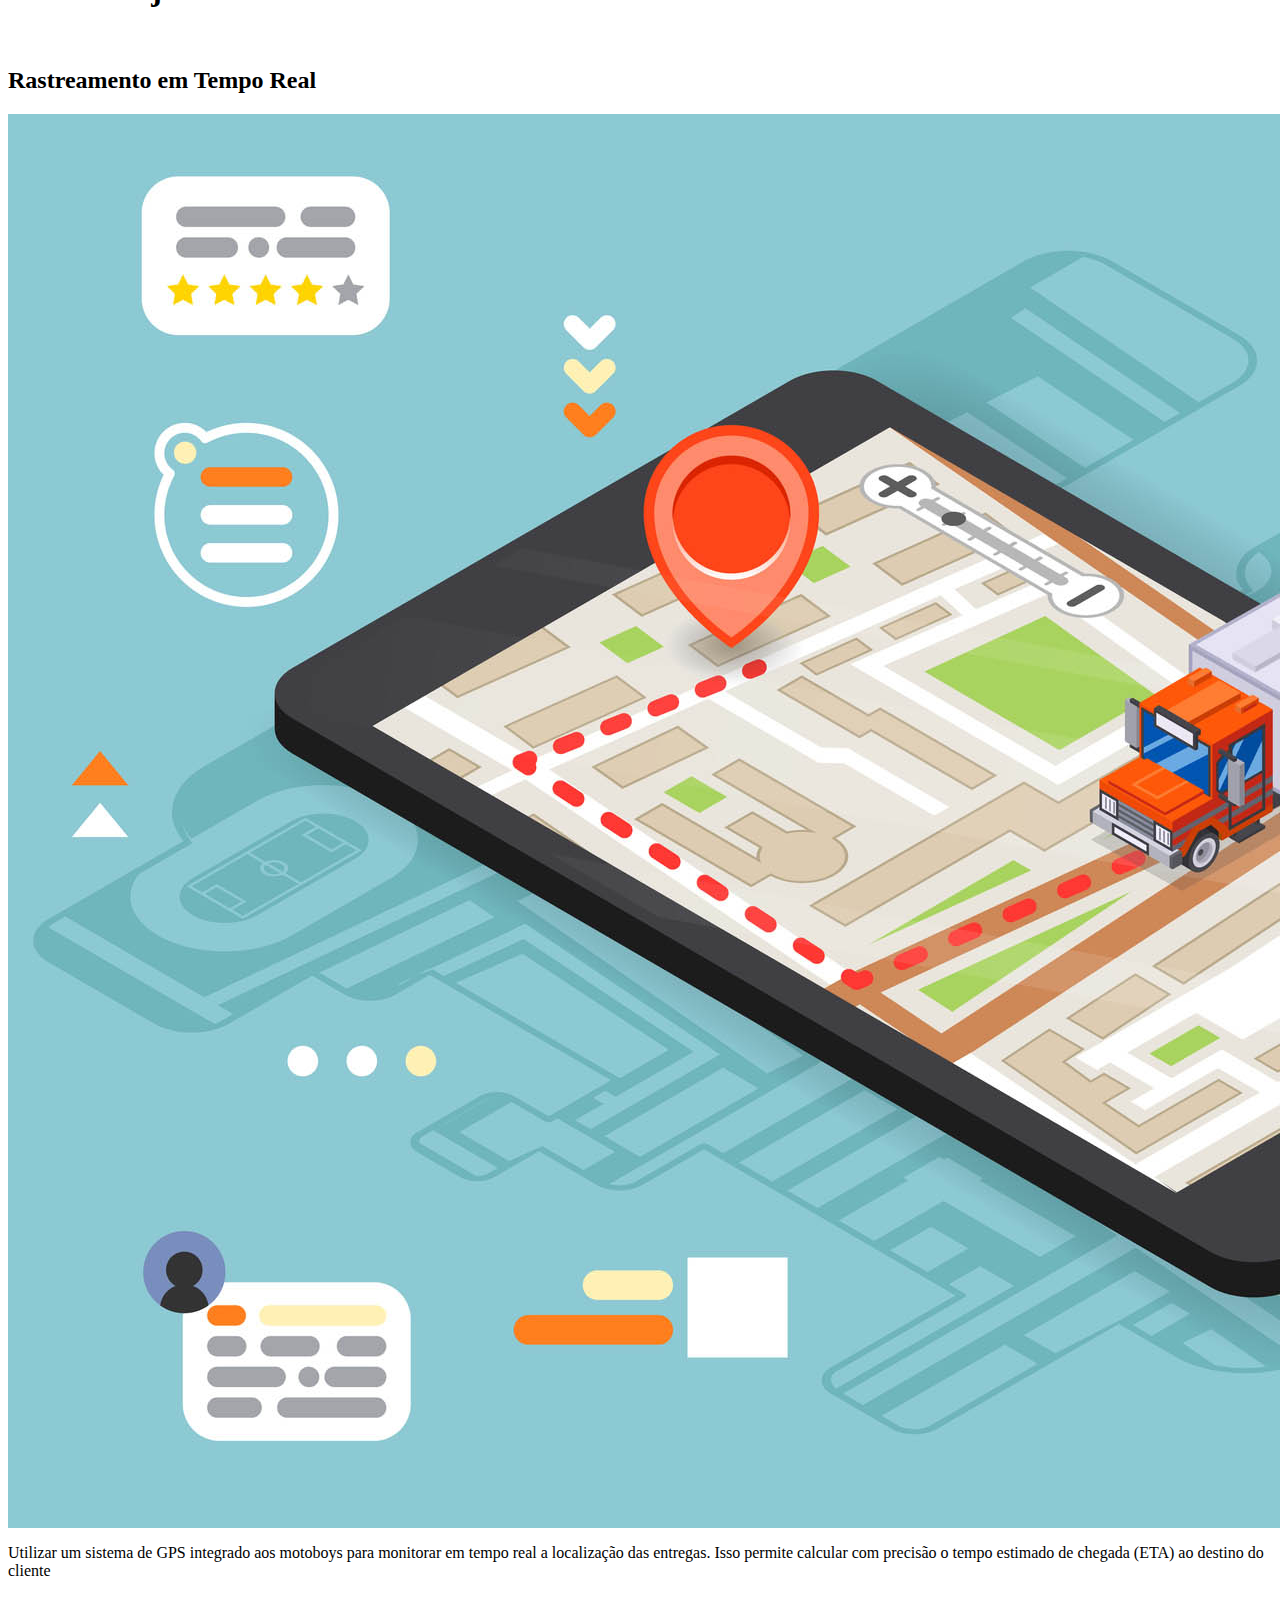
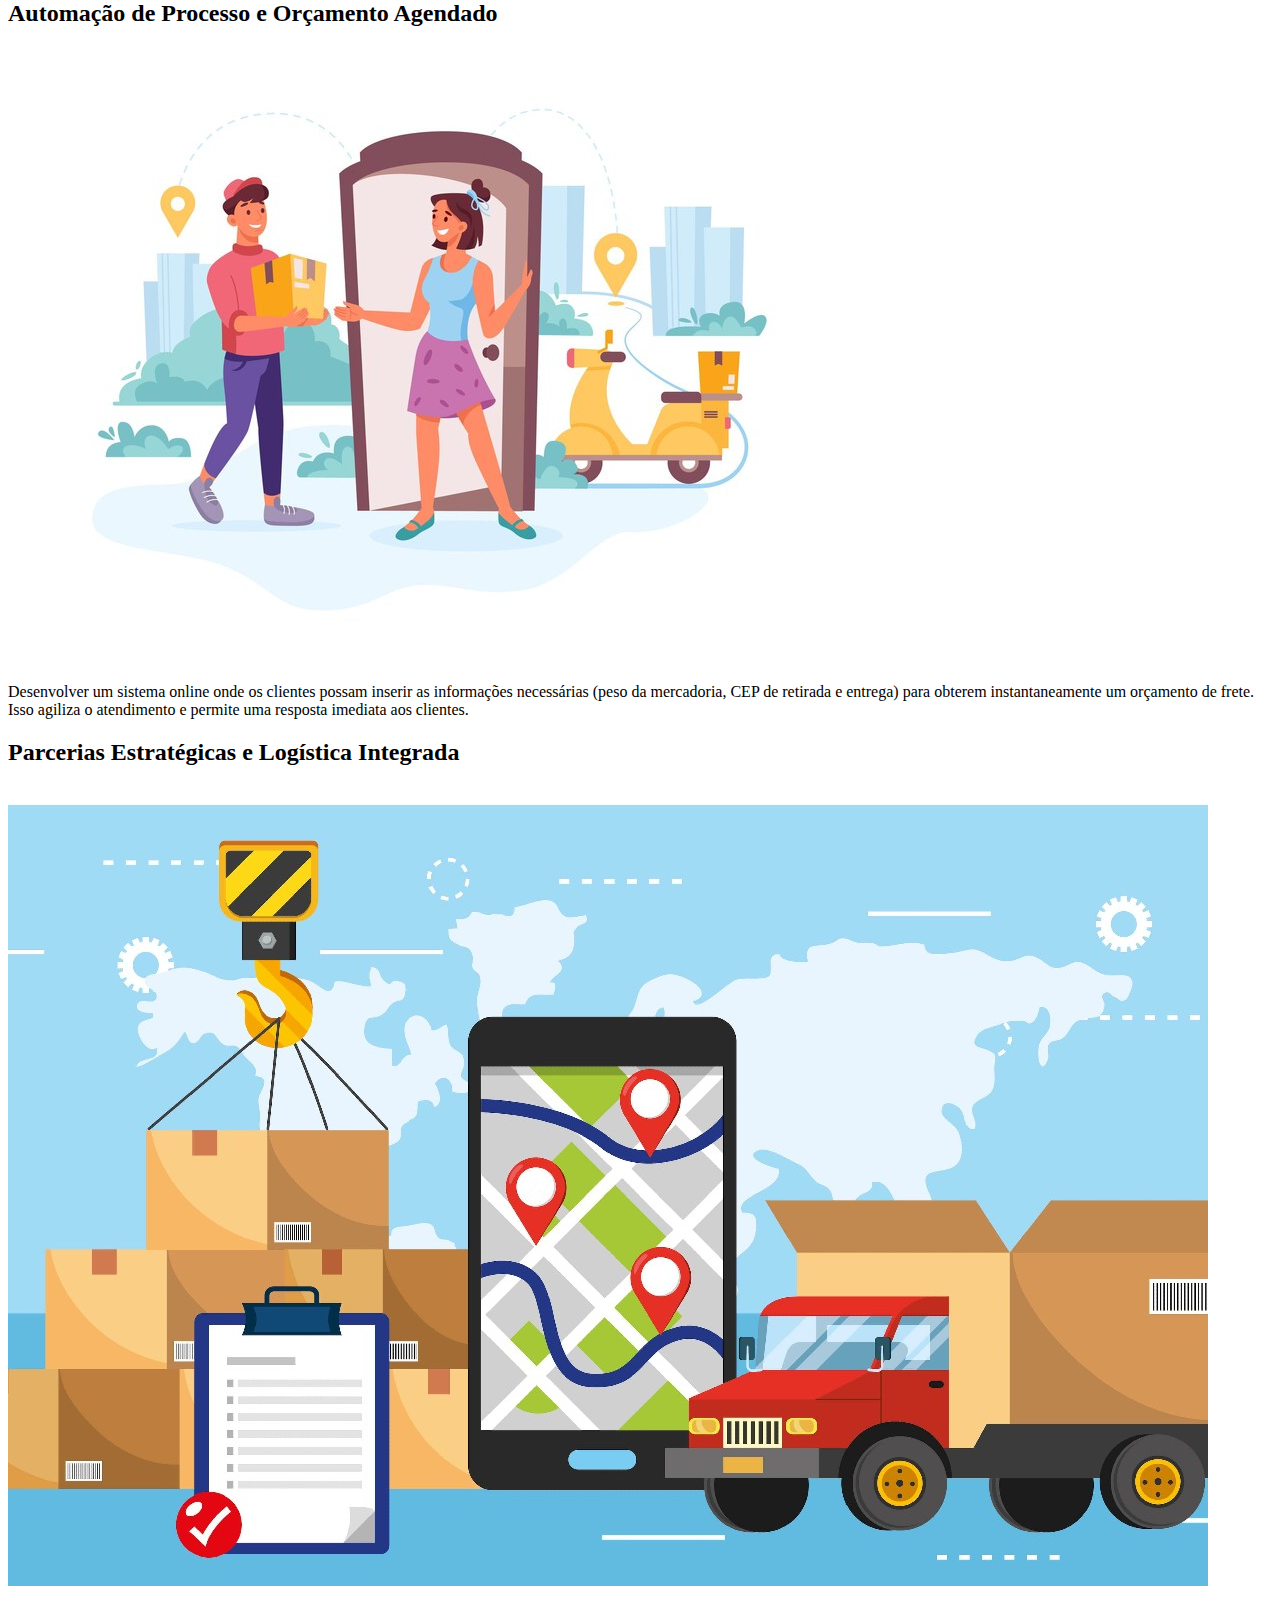
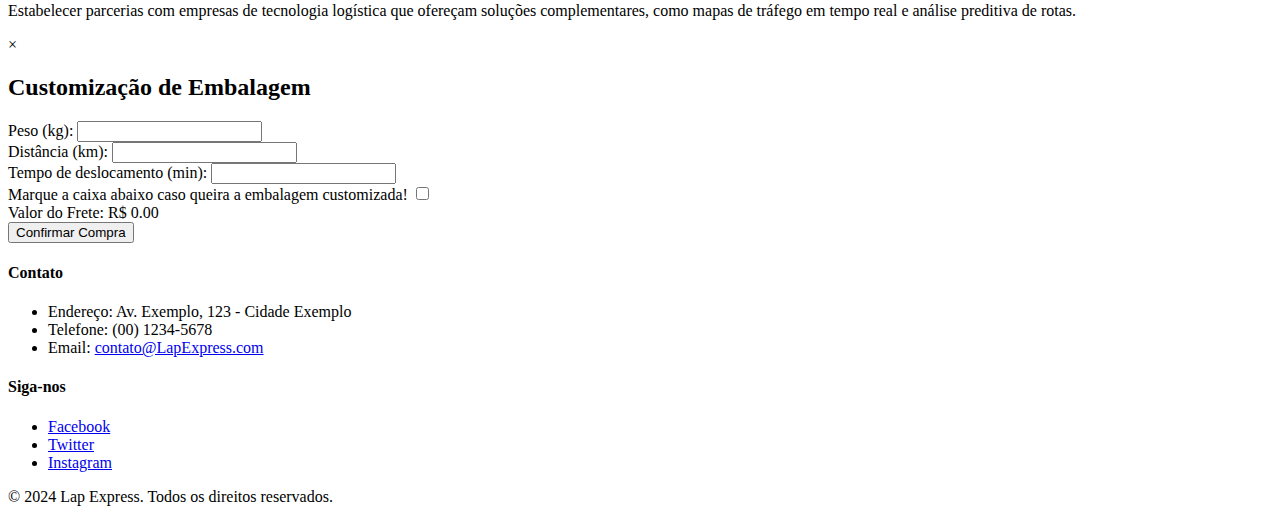
<file: verdadeira/index2.html>
<body>
    <div class="barra-vazia"></div>
    <header id="main-header">
        <div class="logo">
            <a href="index.html"><img src="media/image/logomoto.webp" alt="Logo com uma moto"></a>
        </div>
        <nav>
            <ul>
                <li><a href="login.html">Login</a></li>
                <li><a href="cadastro.html">Cadastrar</a></li>
            </ul>
        </nav>
    </header>

    <div class="banner">
        <img src="media/image/banner.png" alt="Banner">
    </div>

    <main>
        <section id="produtos-section">
            <h2>Produtos Disponíveis</h2>
            <div id="produtos-container">
                <div class="produto">
                    <h3>Produto 1</h3>
                    <p>Descrição do produto 1.</p>
                    <button onclick="comprarProduto('Produto 1')">Comprar</button>
                </div>
                <div class="produto">
                    <h3>Produto 2</h3>
                    <p>Descrição do produto 2.</p>
                    <button onclick="comprarProduto('Produto 2')">Comprar</button>
                </div>
                <div class="produto">
                    <h3>Produto 3</h3>
                    <p>Descrição do produto 3.</p>
                    <button onclick="comprarProduto('Produto 3')">Comprar</button>
                </div>
            </div>
            <div>
                <br><br><br>
                <h1>Nossos Objetivos</h1>
                <br>
                <div class="container">
                    <div class="section">
                        <h2>Rastreamento em Tempo Real</h2>
                        <img src="media/image/rastreamento.jpg" alt="Rastreamento em Tempo Real">
                        <p>Utilizar um sistema de GPS integrado aos motoboys para monitorar em tempo real a localização
                            das entregas. Isso permite calcular com precisão o tempo estimado de chegada (ETA) ao
                            destino do cliente</p>
                    </div>
                    <div class="section">
                        <h2>Automação de Processo e Orçamento Agendado</h2>
                        <img src="media/image/imagematomaçao.jpg" alt="Automação de Processo">
                        <p>Desenvolver um sistema online onde os clientes possam inserir as informações necessárias
                            (peso da mercadoria, CEP de retirada e entrega) para obterem instantaneamente um orçamento
                            de frete. Isso agiliza o atendimento e permite uma resposta imediata aos clientes.</p>
                    </div>
                    <div class="section">
                        <h2>Parcerias Estratégicas e Logística Integrada</h2>
                        <img src="media/image/sistema-logistico.jpg" alt="Parcerias Estratégicas">
                        <p>Estabelecer parcerias com empresas de tecnologia logística que ofereçam soluções
                            complementares, como mapas de tráfego em tempo real e análise preditiva de rotas.</p>
                    </div>
                </div>
        </section>
    </main>

    <div id="customizacao-modal" class="modal">
        <div class="modal-content">
            <span class="close">&times;</span>
            <h2>Customização de Embalagem</h2>
            <form id="customizacao-form">
                <div>
                    <label for="peso">Peso (kg):</label>
                    <input type="number" id="peso" name="peso" required>
                </div>
                <div>
                    <label for="distancia">Distância (km):</label>
                    <input type="number" id="distancia" name="distancia" required>
                </div>
                <div>
                    <label for="tempo">Tempo de deslocamento (min):</label>
                    <input type="number" id="tempo" name="tempo" required>
                </div>
                <div>
                    <label>
                        Marque a caixa abaixo caso queira a embalagem customizada!
                        <input type="checkbox" id="embalagem-customizada" name="embalagem-customizada">
                    </label>
                </div>
                <div id="campos-embalagem" style="display: none;">
                    <div>
                        <label for="mensagem-personalizada">Mensagem Personalizada:</label>
                        <textarea id="mensagem-personalizada" name="mensagem-personalizada" rows="4"></textarea>
                    </div>
                    <div>
                        <label for="tipo-embalagem">Tipo de Embalagem:</label>
                        <select id="tipo-embalagem" name="tipo-embalagem">
                            <option value="simples">Simples</option>
                            <option value="presente">Presente</option>
                        </select>
                    </div>
                </div>
                <div>
                    <label>Valor do Frete: R$ <span id="valor-frete">0.00</span></label>
                </div>
                <button type="submit">Confirmar Compra</button>
            </form>
        </div>
    </div>
    <footer>
        <div class="footer-container">
            <div class="footer-section">
                <h4>Contato</h4>
                <ul>
                    <li><i class="fas fa-map-marker-alt"></i> Endereço: Av. Exemplo, 123 - Cidade Exemplo</li>
                    <li><i class="fas fa-phone-alt"></i> Telefone: (00) 1234-5678</li>
                    <li><i class="fas fa-envelope"></i> Email: <a
                            href="mailto:contato@LapExpress.com">contato@LapExpress.com</a></li>
                </ul>
            </div>
            <div class="footer-section">
                <h4>Siga-nos</h4>
                <ul class="social-icons">
                    <li><a href="#" target="_blank"><i class="fab fa-facebook-f"></i>Facebook</a></li>
                    <li><a href="#" target="_blank"><i class="fab fa-twitter"></i>Twitter</a></li>
                    <li><a href="#" target="_blank"><i class="fab fa-instagram"></i>Instagram</a></li>
                </ul>
            </div>
        </div>
        <div class="footer-bottom">
            <p>&copy; 2024 Lap Express. Todos os direitos reservados.</p>
        </div>
    </footer>

</body>

<script>
    function calcularFrete() {
        const peso = parseFloat(document.getElementById('peso').value);
        const distancia = parseFloat(document.getElementById('distancia').value);
        const tempo = parseFloat(document.getElementById('tempo').value);

        let valorPeso = 0;
        if (peso < 1) {
            valorPeso = 3.00;
        } else if (peso >= 1 && peso < 3) {
            valorPeso = 5.00;
        } else if (peso >= 3 && peso < 8) {
            valorPeso = 9.00;
        } else if (peso >= 8 && peso < 12) {
            valorPeso = 12.00;
        } else {
            alert('Peso acima do permitido para transporte.');
            return;
        }

        const valorDistancia = distancia * 0.50;
        const valorTempo = tempo * 0.30;
        const valorFrete = valorPeso + valorDistancia + valorTempo;

        document.getElementById('valor-frete').innerText = valorFrete.toFixed(2);
    }

    function comprarProduto(produto) {
        const modal = document.getElementById('customizacao-modal');
        modal.style.display = 'block';

        document.getElementById('customizacao-form').addEventListener('input', calcularFrete);
    }

    document.getElementById('embalagem-customizada').addEventListener('change', function () {
        var camposEmbalagem = document.getElementById('campos-embalagem');
        camposEmbalagem.style.display = this.checked ? 'block' : 'none';
        var camposParaHabilitar = camposEmbalagem.querySelectorAll('textarea, select');
        camposParaHabilitar.forEach(function (campo) {
            campo.disabled = !this.checked;
        }, this);
    });

    window.onclick = function (event) {
        const modal = document.getElementById('customizacao-modal');
        if (event.target == modal) {
            modal.style.display = 'none';
        }
    }
</script>

</html>
</file>
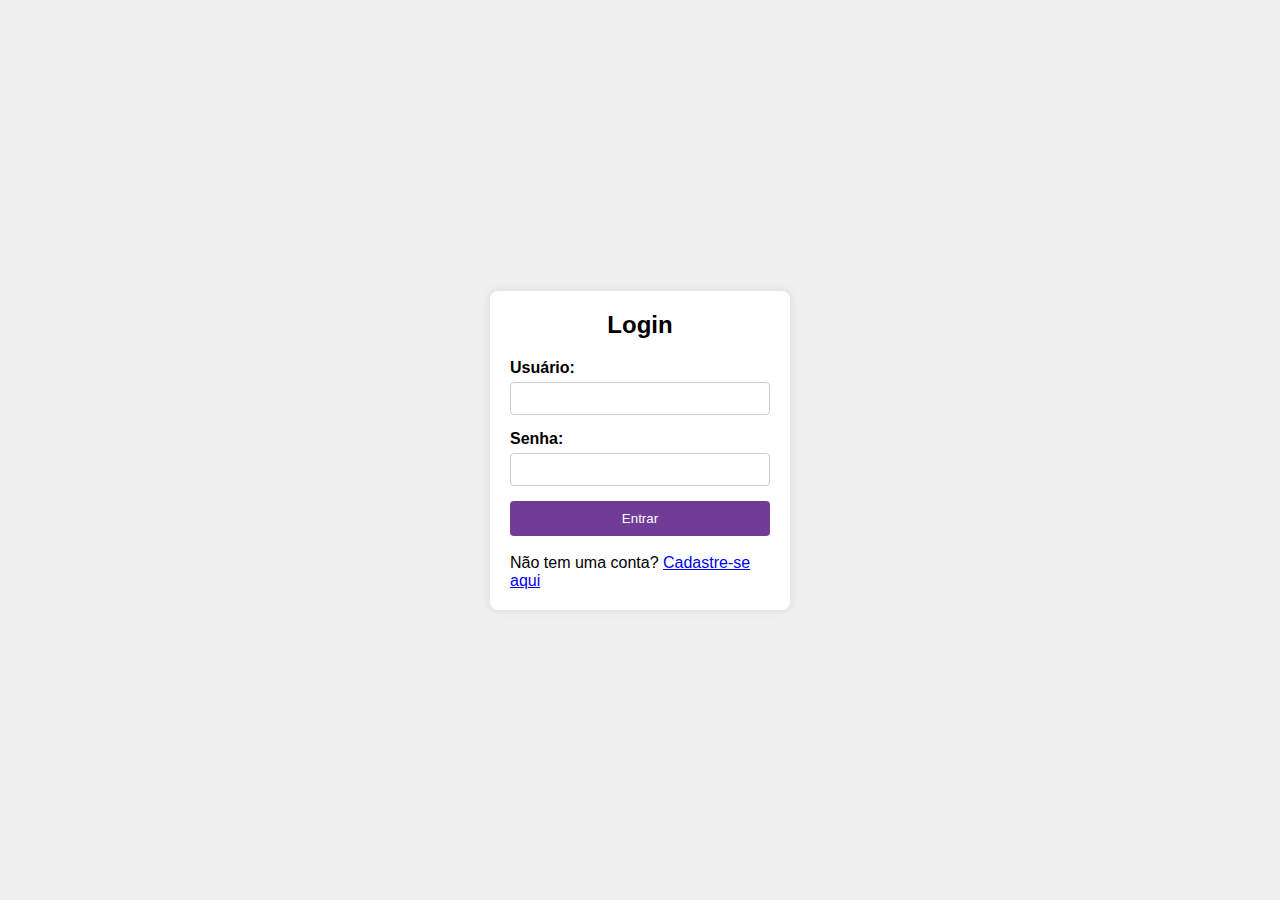
<file: verdadeira/login.html>
<!DOCTYPE html>
<html lang="pt-BR">
<head>
    <meta charset="UTF-8">
    <meta name="viewport" content="width=device-width, initial-scale=1.0">
    <title>Login</title>
    
</head>

<style>
    /* Reset de estilos e estilos básicos */
* {
    box-sizing: border-box;
    margin: 0;
    padding: 0;
}

body {
    font-family: Arial, sans-serif;
    background-color: #f0f0f0;
    display: flex;
    justify-content: center;
    align-items: center;
    height: 100vh;
}

.login-container {
    background-color: #fff;
    border-radius: 8px;
    box-shadow: 0 0 10px rgba(0, 0, 0, 0.1);
    padding: 20px;
    width: 300px;
}

.login-container h2 {
    text-align: center;
    margin-bottom: 20px;
}

.form-group {
    margin-bottom: 15px;
}

label {
    display: block;
    font-weight: bold;
    margin-bottom: 5px;
}

input[type="text"],
input[type="password"] {
    width: 100%;
    padding: 8px;
    border: 1px solid #ccc;
    border-radius: 4px;
}

button {
    width: 100%;
    padding: 10px;
    background-color: #703C98;
    color: white;
    border: none;
    border-radius: 4px;
    cursor: pointer;
}

button:hover {
    background-color: #C39BD3;
}

</style>
<body>
    <div class="purple-background">
        <div class="login-container">
            <h2>Login</h2>
            <form id="loginForm" onsubmit="return validateForm()">
                <div class="form-group">
                    <label for="username">Usuário:</label>
                    <input type="text" id="username" name="username" required>
                </div>
                <div class="form-group">
                    <label for="password">Senha:</label>
                    <input type="password" id="password" name="password" required>
                </div>
                <button type="submit">Entrar</button><br/><br/>
            </form>
            <div class="register-link">
                <p>Não tem uma conta? <a href="cadastro.html">Cadastre-se aqui</a></p>
            </div>
        </div>
    </div>

    <script>
        function validateForm() {
            var username = document.getElementById("username").value;
            var password = document.getElementById("password").value;

            if (username === "admin" && password === "admin") {
                window.location.href = "admin.html";
                return false;
            } else {
                alert("login realizado acom sucesso");
                window.location.href = "index2.html";
                return false;
            }
        }
    </script>
</body>
</html>
</file>
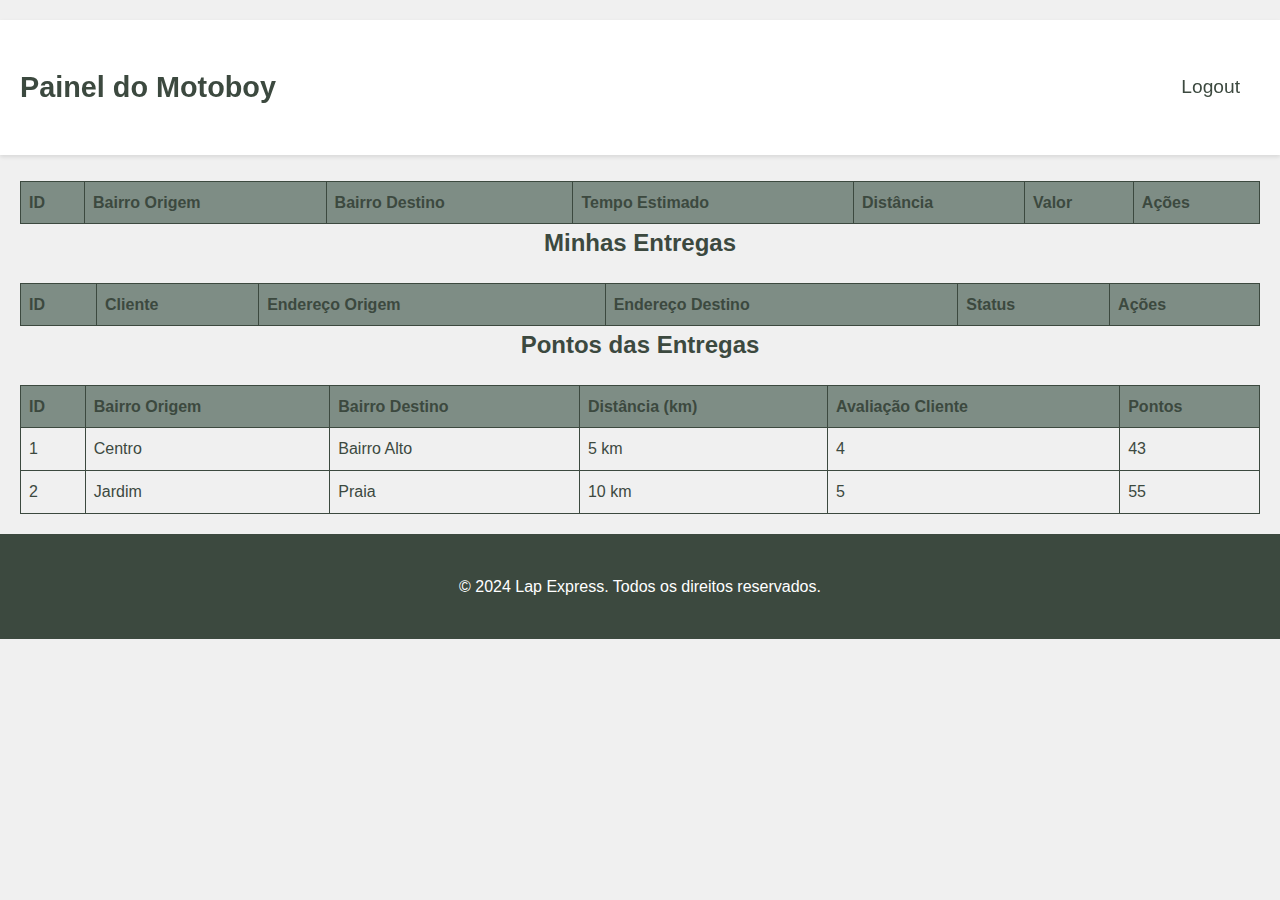
<file: verdadeira/motoboy.html>
<!DOCTYPE html>
<html lang="pt-BR">
<head>
    <meta charset="UTF-8">
    <meta name="viewport" content="width=device-width, initial-scale=1.0">
    <title>Painel do Motoboy</title>
    <link rel="stylesheet" href="CSS/style.css">
    <link rel="stylesheet" href="media/image/favicon.ico">
    <style>
        header {
            display: flex;
            justify-content: space-between;
            align-items: center;
            background-color: var(--branco);
            padding: 10px 20px;
            box-shadow: 0 2px 4px #0000001a;
            top: 20px;
            width: 100%;
            height: 15%;
        }
    </style>
</head>
<body>
    <header>
        <h1>Painel do Motoboy</h1>
        <nav>
            <ul>
                <li><a href="index.html">Logout</a></li>
            </ul>
        </nav>
    </header>

    <main>
        <br><br><br><br>
        <section id="entregas-abertas-section">
            <h2>Entregas Abertas</h2>
            <table id="entregas-abertas-table">
                <thead>
                    <tr>
                        <th>ID</th>
                        <th>Bairro Origem</th>
                        <th>Bairro Destino</th>
                        <th>Tempo Estimado</th>
                        <th>Distância</th>
                        <th>Valor</th>
                        <th>Ações</th>
                    </tr>
                </thead>
                <tbody>
                    <!-- Linhas de entregas abertas serão inseridas aqui -->
                </tbody>
            </table>
        </section>

        <section id="minhas-entregas-section">
            <h2>Minhas Entregas</h2>
            <table id="minhas-entregas-table">
                <thead>
                    <tr>
                        <th>ID</th>
                        <th>Cliente</th>
                        <th>Endereço Origem</th>
                        <th>Endereço Destino</th>
                        <th>Status</th>
                        <th>Ações</th>
                    </tr>
                </thead>
                <tbody>
                    <!-- Linhas de entregas aceitas serão inseridas aqui -->
                </tbody>
            </table>
        </section>

        <section id="pontos-entrega-section">
            <h2>Pontos das Entregas</h2>
            <table id="pontos-entrega-table">
                <thead>
                    <tr>
                        <th>ID</th>
                        <th>Bairro Origem</th>
                        <th>Bairro Destino</th>
                        <th>Distância (km)</th>
                        <th>Avaliação Cliente</th>
                        <th>Pontos</th>
                    </tr>
                </thead>
                <tbody>
                    <!-- Linhas de pontos das entregas serão inseridas aqui -->
                </tbody>
            </table>
        </section>
    </main>

    <footer>
        <p>&copy; 2024 Lap Express. Todos os direitos reservados.</p>
    </footer>

    <script src="scripts.js"></script>
</body>
</html>
</file>
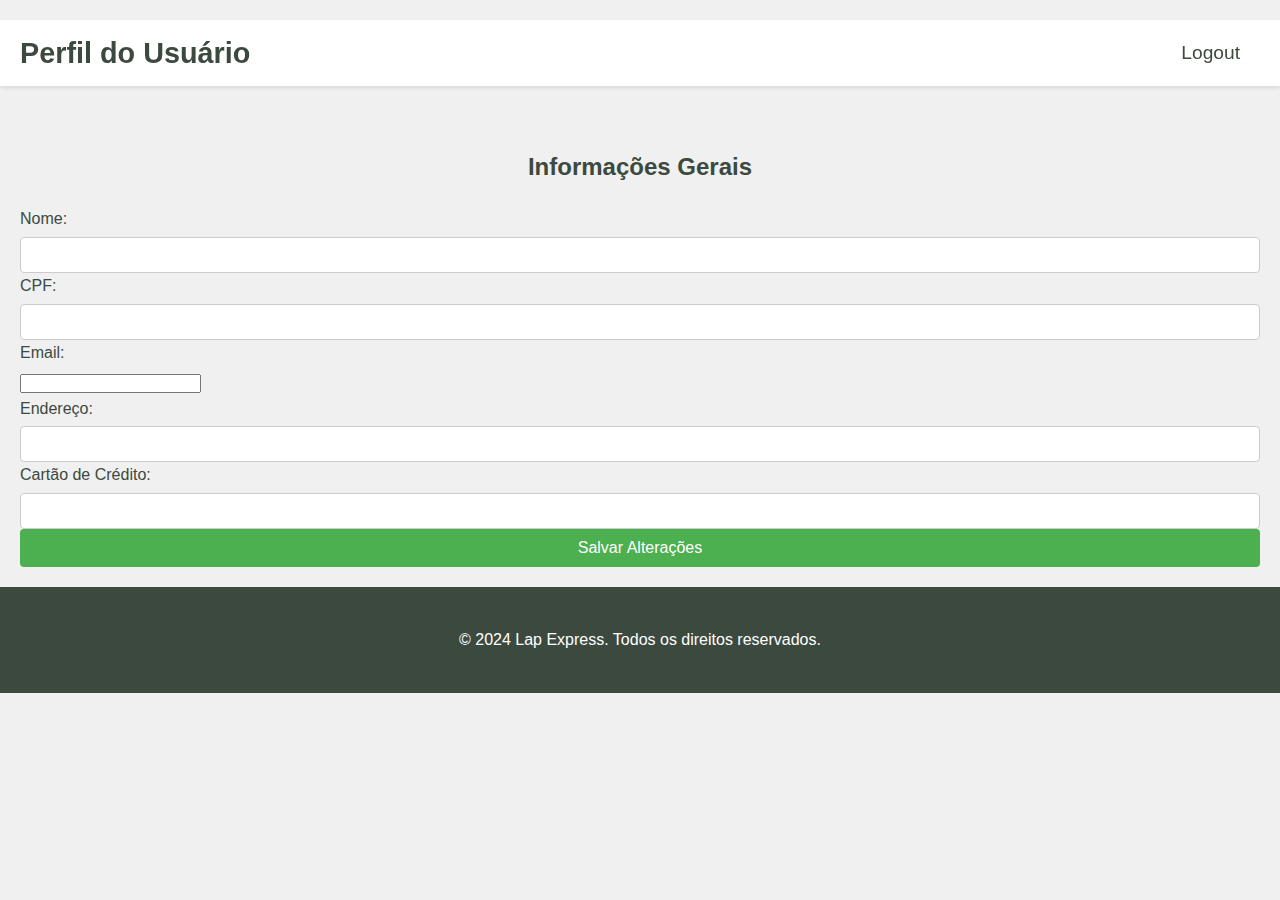
<file: verdadeira/user.html>
<!DOCTYPE html>
<html lang="pt-BR">
<head>
    <meta charset="UTF-8">
    <meta name="viewport" content="width=device-width, initial-scale=1.0">
    <title>Meu perfil</title>
    <link rel="stylesheet" href="CSS/style.css">
</head>
<body>
    <header>
        <h1>Perfil do Usuário</h1>
        <nav>
            <ul>
                <li><a href="index.html">Logout</a></li>
            </ul>
        </nav>
    </header>

    <main>
        <br><br><br><br><br>
        <section id="informacoes-gerais">
            <h2>Informações Gerais</h2>
            <form id="perfil-usuario-form">
                <div>
                    <label for="nome">Nome:</label>
                    <input type="text" id="nome" name="nome" required>
                </div>
                <div>
                    <label for="cpf">CPF:</label>
                    <input type="text" id="cpf" name="cpf" required>
                </div>
                <div>
                    <label for="email">Email:</label>
                    <input type="email" id="email" name="email" required>
                </div>
                <div>
                    <label for="endereco">Endereço:</label>
                    <input type="text" id="endereco" name="endereco" required>
                </div>
                <div>
                    <label for="cartao">Cartão de Crédito:</label>
                    <input type="text" id="cartao" name="cartao">
                </div>
                <button type="submit">Salvar Alterações</button>
            </form>
        </section>
    </main>

    <footer>
        <p>&copy; 2024 Lap Express. Todos os direitos reservados.</p>
    </footer>

    <script src="scripts.js"></script>
</body>
</html>
</file>
<file: verdadeira/CSS/style.css>
/* Definindo variáveis de cores */
:root {
    --corprincipal: #703C98;
    --corsecundaria: #fde74c;
    --branco: #FFFFFF;
    --cinzaclaro: #7e8d85;
    --cinzaescuro: #3c493f;
    --preto: #000000;
    --lavanda: #C39BD3;
    --cinzac:#f0f0f0;
}

/* Reset básico */
* {
    margin: 0;
    padding: 0;
    box-sizing: border-box;
}

.bar {
    height: 20px; /* Ajuste conforme necessário */
    background-color: var(--cinzaclaro);
}

/* Estilo geral para o body */
body {
    font-family: Arial, sans-serif;
    line-height: 1.6;
    background-color: var(--cinzac);
    color: var(--cinzaescuro);
    margin: 0;
    padding: 0;
    width: 100%;
    height: 100%;
    box-sizing: border-box;
}

.barra-vazia {
    height: 20px;
    background-color: #333;
}

/* Cabeçalho */
header {
    display: flex;
    justify-content: space-between;
    align-items: center;
    background-color: var(--branco);
    padding: 10px 20px;
    box-shadow: 0 2px 4px #0000001a;
    position: fixed;
    top: 20px; /* Abaixo da barra vazia */
    width: 100%;
    height: auto; /* Ajustado para altura automática */
    z-index: 1000;
    transition: top 0.2s; /* Adiciona uma transição suave */
}

header.hidden {
    top: 0; /* Move o header para o topo da página */
}

.logo a {
    display: block;
}

.logo img {
    height: 60px; /* Altura da logo ajustada */
    width: auto; /* Mantém a proporção da logo */
}

header h1 {
    margin: 0;
    font-size: 1.8rem;
}

/* Navegação */
nav ul {
    list-style-type: none;
    padding: 0;
    text-align: center;
}

nav ul li {
    display: inline;
    margin: 0 20px; /* Ajuste o espaçamento entre os botões */
}

nav ul li a {
    color: var(--cinzaescuro);
    text-decoration: none;
    font-size: 1.2rem;
}

nav ul li a:hover {
    text-decoration: underline;
}

.banner {
    position: relative;
    margin-top: 80px; /* Ajuste conforme necessário */
}

.banner img {
    width: 100%;
    height: 500px; /* Altura do banner ajustada */
    object-fit: cover; /* Corta a imagem para caber no espaço sem distorção */
}

.texto-banner {
    position: absolute;
    top: 50%;
    left: 50%;
    transform: translate(-50%, -50%);
    text-align: center;
    color: var(--branco);
    background-color: var(--preto);
    padding: 20px;
}

.texto-banner h1 {
    font-size: 2.5rem;
    margin-bottom: 10px;
}

.texto-banner p {
    font-size: 1.5rem;
}

/* Main */
main {
    padding: 20px;
    width: 100%;
}

/* Seção de Produtos */
#produtos-section {
    margin-bottom: 20px;
}

#produtos-container {
    display: flex;
    flex-wrap: wrap;
    gap: 20px;
}

.produto {
    background-color: var(--branco);
    border: 1px solid var(--cinzaescuro);
    padding: 10px;
    width: calc(33.33% - 20px);
}

.produto h3 {
    margin-top: 0;
    font-size: 1.2rem;
}

.produto p {
    margin-bottom: 10px;
}

.produto button {
    background-color: var(--corprincipal);
    color: var(--branco);
    border: none;
    padding: 8px 12px;
    cursor: pointer;
    font-size: 1rem;
}

.produto button:hover {
    background-color: var(--lavanda);
}

/* Modal de Customização */
.modal {
    display: none;
    position: fixed;
    z-index: 1;
    left: 0;
    top: 0;
    width: 100%;
    height: 100%;
    overflow: auto;
    background-color: rgba(0, 0, 0, 0.4);
}

.modal-content {
    background-color: var(--branco);
    margin: 15% auto;
    padding: 20px;
    border: 1px solid var(--cinzaescuro);
    width: 80%;
    max-width: 600px;
    position: relative;
}

.modal-content h2 {
    margin-top: 0;
}

.modal-content form {
    display: flex;
    flex-direction: column;
    gap: 10px;
}

.modal-content form label {
    font-weight: bold;
}

.modal-content form input,
.modal-content form select,
.modal-content form textarea {
    width: 100%;
    padding: 8px;
    border: 1px solid var(--cinzaescuro);
    border-radius: 4px;
    box-sizing: border-box;
}

.modal-content form button {
    background-color: var(--corprincipal);
    color: var(--branco);
    border: none;
    padding: 10px;
    cursor: pointer;
    font-size: 1rem;
}

.modal-content form button:hover {
    background-color: var(--corsecundaria);
}

/* Tabela de Entregas */
#entregas-section {
    margin-bottom: 20px;
}

table {
    width: 100%;
    border-collapse: collapse;
}

table th,
table td {
    border: 1px solid var(--cinzaescuro);
    padding: 8px;
    text-align: left;
}

table th {
    background-color: var(--cinzaclaro);
}

/* Responsividade */
@media (max-width: 768px) {
    header {
        flex-direction: column;
        align-items: center;
    }

    nav ul li {
        display: block;
        margin: 10px 0;
    }

    .produto {
        width: calc(50% - 20px);
    }
}

/* Estilos para o footer */
footer {
    padding: 40px 0; /* Espaçamento interno superior e inferior */
    background-color: var(--cinzaescuro);
    color: var(--branco);
    text-align: center;
}

.footer-container {
    display: flex;
    justify-content: space-around;
    max-width: 1200px;
    margin: 0 auto;
}

.footer-section {
    flex: 1;
    margin-bottom: 20px;
}

.footer-section h4 {
    font-size: 18px;
    margin-bottom: 10px;
}

ul {
    list-style-type: none;
    padding: 0;
}

ul li {
    margin-bottom: 10px;
}

ul li i {
    margin-right: 5px;
}

.footer-bottom {
    margin-top: 20px;
}

.social-icons {
    text-decoration: none;
}

.login-container {
    background-color: #fff;
    padding: 20px;
    border-radius: 5px;
    box-shadow: 0 0 10px rgba(0, 0, 0, 0.1);
    width: 300px;
}

h2 {
    text-align: center;
    margin-bottom: 20px;
}

.form-group {
    margin-bottom: 15px;
}

label {
    display: block;
    margin-bottom: 5px;
}

input[type="text"],
input[type="password"] {
    width: 100%;
    padding: 8px;
    font-size: 16px;
    border: 1px solid #ccc;
    border-radius: 4px;
}

button {
    width: 100%;
    padding: 10px;
    background-color: #4CAF50;
    color: white;
    border: none;
    border-radius: 4px;
    cursor: pointer;
    font-size: 16px;
}

button:hover {
    background-color: #45a049;
}

.container {
    max-width: 1200px;
    margin: 20px auto;
    display: flex;
    justify-content: space-between;
}

.section {
    flex-basis: 30%;
    padding: 20px;
    background-color: #fff;
    box-shadow: 0 0 10px rgba(34, 255, 0, 0.1);
    text-align: center;
}

.section h2 {
    color: #1b0045;
}

.section img {
    width: 100%;
    max-width: 200px;
    height: auto;
    margin-bottom: 10px;
}

.section p {
    color: #4f0b64;
    line-height: 1.6;
}

/* Centraliza o título "Nossos Objetivos" e ajusta o espaçamento */
#produtos-section h2 {
    text-align: center;
    margin-bottom: 40px; /* Ajuste o valor conforme necessário */
}
</file>
